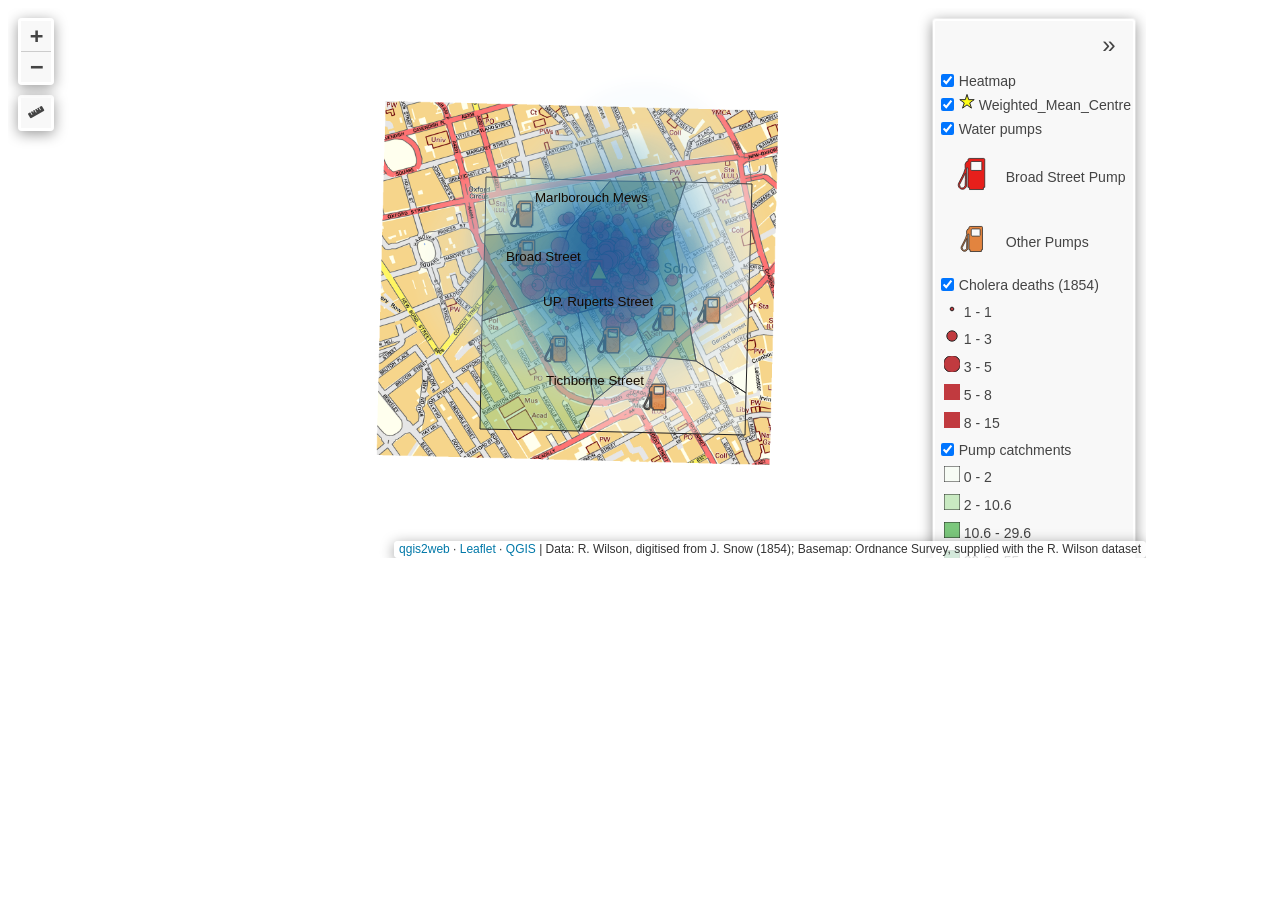
<file: index.html>
<!doctype html>
<html lang="en">
    <head>
        <meta charset="utf-8">
        <meta http-equiv="X-UA-Compatible" content="IE=edge">
        <meta name="viewport" content="initial-scale=1,user-scalable=no,maximum-scale=1,width=device-width">
        <meta name="mobile-web-app-capable" content="yes">
        <meta name="apple-mobile-web-app-capable" content="yes">
        <link rel="stylesheet" href="css/leaflet.css">
        <link rel="stylesheet" href="css/L.Control.Layers.Tree.css">
        <link rel="stylesheet" href="css/qgis2web.css">
        <link rel="stylesheet" href="css/fontawesome-all.min.css">
        <link rel="stylesheet" href="css/leaflet.photon.css">
        <link rel="stylesheet" href="css/leaflet-measure.css">
        <style>
        #map {
            width: 1128px;
            height: 550px;
        }
        </style>
        <title></title>
    </head>
    <body>
        <div id="map">
        </div>
        <script src="js/qgis2web_expressions.js"></script>
        <script src="js/leaflet.js"></script>
        <script src="js/L.Control.Layers.Tree.min.js"></script>
        <script src="js/leaflet-heat.js"></script>
        <script src="js/leaflet-svg-shape-markers.min.js"></script>
        <script src="js/leaflet.rotatedMarker.js"></script>
        <script src="js/leaflet.pattern.js"></script>
        <script src="js/leaflet-hash.js"></script>
        <script src="js/Autolinker.min.js"></script>
        <script src="js/rbush.min.js"></script>
        <script src="js/labelgun.min.js"></script>
        <script src="js/labels.js"></script>
        <script src="js/leaflet.photon.js"></script>
        <script src="js/leaflet-measure.js"></script>
        <script src="data/Pumpcatchments_1.js"></script>
        <script src="data/Heatmap_2.js"></script>
        <script src="data/Choleradeaths1854_3.js"></script>
        <script src="data/Waterpumps_4.js"></script>
        <script src="data/Weighted_Mean_Centre_5.js"></script>
        <script>
        var highlightLayer;
        function highlightFeature(e) {
            highlightLayer = e.target;

            if (e.target.feature.geometry.type === 'LineString' || e.target.feature.geometry.type === 'MultiLineString') {
              highlightLayer.setStyle({
                color: 'rgba(255, 255, 0, 1.00)',
              });
            } else {
              highlightLayer.setStyle({
                fillColor: 'rgba(255, 255, 0, 1.00)',
                fillOpacity: 1
              });
            }
        }
        var map = L.map('map', {
            zoomControl:false, maxZoom:28, minZoom:1
        })
        var hash = new L.Hash(map);
        map.attributionControl.setPrefix('<a href="https://github.com/qgis2web/qgis2web" target="_blank">qgis2web</a> &middot; <a href="https://leafletjs.com" title="A JS library for interactive maps">Leaflet</a> &middot; <a href="https://qgis.org">QGIS</a>');
        var autolinker = new Autolinker({truncate: {length: 30, location: 'smart'}});
        // remove popup's row if "visible-with-data"
        function removeEmptyRowsFromPopupContent(content, feature) {
         var tempDiv = document.createElement('div');
         tempDiv.innerHTML = content;
         var rows = tempDiv.querySelectorAll('tr');
         for (var i = 0; i < rows.length; i++) {
             var td = rows[i].querySelector('td.visible-with-data');
             var key = td ? td.id : '';
             if (td && td.classList.contains('visible-with-data') && feature.properties[key] == null) {
                 rows[i].parentNode.removeChild(rows[i]);
             }
         }
         return tempDiv.innerHTML;
        }
        // modify popup if contains media
        function addClassToPopupIfMedia(content, popup) {
            var tempDiv = document.createElement('div');
            tempDiv.innerHTML = content;
            var imgTd = tempDiv.querySelector('td img');
            if (imgTd) {
                var src = imgTd.getAttribute('src');
                if (/\.(jpg|jpeg|png|gif|bmp|webp|avif)$/i.test(src)) {
                    popup._contentNode.classList.add('media');
                    var img = popup._contentNode.querySelector('td img');
                    if (img) {
                        // If already loaded (cache), update immediately
                        if (img.complete && img.naturalHeight > 0) {
                            popup.update();
                        } else {
                            img.addEventListener('load', function() {
                                popup.update();
                            });
                            img.addEventListener('error', function() {
                                popup.update();
                            });
                        }
                    }
                } else if (/\.(mp3|wav|ogg|aac)$/i.test(src)) {
                    var audio = document.createElement('audio');
                    audio.controls = true;
                    audio.src = src;
                    imgTd.parentNode.replaceChild(audio, imgTd);
                    popup._contentNode.classList.add('media');
                    setTimeout(function() {
                        popup.setContent(tempDiv.innerHTML);
                        popup.update();
                    }, 10);
                } else if (/\.(mp4|webm|ogg|mov)$/i.test(src)) {
                    var video = document.createElement('video');
                    video.controls = true;
                    video.src = src;
                    video.style.width = "400px";
                    video.style.height = "300px";
                    video.style.maxHeight = "60vh";
                    video.style.maxWidth = "60vw";
                    imgTd.parentNode.replaceChild(video, imgTd);
                    popup._contentNode.classList.add('media');
                    // Aggiorna il popup quando il video carica i metadati
                    video.addEventListener('loadedmetadata', function() {
                        popup.update();
                    });
                    setTimeout(function() {
                        popup.setContent(tempDiv.innerHTML);
                        popup.update();
                    }, 10);
                } else {
                    popup._contentNode.classList.remove('media');
                }
            } else {
                popup._contentNode.classList.remove('media');
            }
        }
        var zoomControl = L.control.zoom({
            position: 'topleft'
        }).addTo(map);
        var measureControl = new L.Control.Measure({
            position: 'topleft',
            primaryLengthUnit: 'meters',
            secondaryLengthUnit: 'kilometers',
            primaryAreaUnit: 'sqmeters',
            secondaryAreaUnit: 'hectares'
        });
        measureControl.addTo(map);
        document.getElementsByClassName('leaflet-control-measure-toggle')[0].innerHTML = '';
        document.getElementsByClassName('leaflet-control-measure-toggle')[0].className += ' fas fa-ruler';
        var bounds_group = new L.featureGroup([]);
        function setBounds() {
            if (bounds_group.getLayers().length) {
                map.fitBounds(bounds_group.getBounds());
            }
        }
        map.createPane('pane_OSMap_0');
        map.getPane('pane_OSMap_0').style.zIndex = 400;
        var img_OSMap_0 = 'data/OSMap_0.png';
        var img_bounds_OSMap_0 = [[51.50819519490675,-0.14594289532601637],[51.51792575733842,-0.12871973041693507]];
        var layer_OSMap_0 = new L.imageOverlay(img_OSMap_0,
                                              img_bounds_OSMap_0,
                                              {pane: 'pane_OSMap_0'});
        bounds_group.addLayer(layer_OSMap_0);
        map.addLayer(layer_OSMap_0);
        function pop_Pumpcatchments_1(feature, layer) {
            layer.on({
                mouseout: function(e) {
                    for (var i in e.target._eventParents) {
                        if (typeof e.target._eventParents[i].resetStyle === 'function') {
                            e.target._eventParents[i].resetStyle(e.target);
                        }
                    }
                },
                mouseover: highlightFeature,
            });
            var popupContent = '<table>\
                    <tr>\
                        <td colspan="2">' + (feature.properties['fid'] !== null ? autolinker.link(String(feature.properties['fid']).replace(/'/g, '\'').toLocaleString()) : '') + '</td>\
                    </tr>\
                    <tr>\
                        <th scope="row">Name</th>\
                        <td>' + (feature.properties['Name'] !== null ? autolinker.link(String(feature.properties['Name']).replace(/'/g, '\'').toLocaleString()) : '') + '</td>\
                    </tr>\
                    <tr>\
                        <th scope="row">Deaths in this catchment</th>\
                        <td>' + (feature.properties['DEATHS'] !== null ? autolinker.link(String(feature.properties['DEATHS']).replace(/'/g, '\'').toLocaleString()) : '') + '</td>\
                    </tr>\
                </table>';
            var content = removeEmptyRowsFromPopupContent(popupContent, feature);
			layer.on('popupopen', function(e) {
				addClassToPopupIfMedia(content, e.popup);
			});
			layer.bindPopup(content, { maxHeight: 400 });
        }

        function style_Pumpcatchments_1_0(feature) {
            if (feature.properties['DEATHS'] >= 0.000000 && feature.properties['DEATHS'] <= 2.000000 ) {
                return {
                pane: 'pane_Pumpcatchments_1',
                opacity: 1,
                color: 'rgba(35,35,35,1.0)',
                dashArray: '',
                lineCap: 'butt',
                lineJoin: 'miter',
                weight: 1.0, 
                fill: true,
                fillOpacity: 0.4,
                fillColor: 'rgba(247,252,245,1.0)',
                interactive: true,
            }
            }
            if (feature.properties['DEATHS'] >= 2.000000 && feature.properties['DEATHS'] <= 10.600000 ) {
                return {
                pane: 'pane_Pumpcatchments_1',
                opacity: 1,
                color: 'rgba(35,35,35,1.0)',
                dashArray: '',
                lineCap: 'butt',
                lineJoin: 'miter',
                weight: 1.0, 
                fill: true,
                fillOpacity: 0.4,
                fillColor: 'rgba(201,234,194,1.0)',
                interactive: true,
            }
            }
            if (feature.properties['DEATHS'] >= 10.600000 && feature.properties['DEATHS'] <= 29.600000 ) {
                return {
                pane: 'pane_Pumpcatchments_1',
                opacity: 1,
                color: 'rgba(35,35,35,1.0)',
                dashArray: '',
                lineCap: 'butt',
                lineJoin: 'miter',
                weight: 1.0, 
                fill: true,
                fillOpacity: 0.4,
                fillColor: 'rgba(123,199,124,1.0)',
                interactive: true,
            }
            }
            if (feature.properties['DEATHS'] >= 29.600000 && feature.properties['DEATHS'] <= 55.000000 ) {
                return {
                pane: 'pane_Pumpcatchments_1',
                opacity: 1,
                color: 'rgba(35,35,35,1.0)',
                dashArray: '',
                lineCap: 'butt',
                lineJoin: 'miter',
                weight: 1.0, 
                fill: true,
                fillOpacity: 0.4,
                fillColor: 'rgba(42,146,75,1.0)',
                interactive: true,
            }
            }
            if (feature.properties['DEATHS'] >= 55.000000 && feature.properties['DEATHS'] <= 339.000000 ) {
                return {
                pane: 'pane_Pumpcatchments_1',
                opacity: 1,
                color: 'rgba(35,35,35,1.0)',
                dashArray: '',
                lineCap: 'butt',
                lineJoin: 'miter',
                weight: 1.0, 
                fill: true,
                fillOpacity: 0.4,
                fillColor: 'rgba(0,68,27,1.0)',
                interactive: true,
            }
            }
        }
        map.createPane('pane_Pumpcatchments_1');
        map.getPane('pane_Pumpcatchments_1').style.zIndex = 401;
        map.getPane('pane_Pumpcatchments_1').style['mix-blend-mode'] = 'normal';
        var layer_Pumpcatchments_1 = new L.geoJson(json_Pumpcatchments_1, {
            attribution: '',
            interactive: true,
            dataVar: 'json_Pumpcatchments_1',
            layerName: 'layer_Pumpcatchments_1',
            pane: 'pane_Pumpcatchments_1',
            onEachFeature: pop_Pumpcatchments_1,
            style: style_Pumpcatchments_1_0,
        });
        bounds_group.addLayer(layer_Pumpcatchments_1);
        map.addLayer(layer_Pumpcatchments_1);
        function pop_Heatmap_2(feature, layer) {
            layer.on({
                mouseout: function(e) {
                    for (var i in e.target._eventParents) {
                        if (typeof e.target._eventParents[i].resetStyle === 'function') {
                            e.target._eventParents[i].resetStyle(e.target);
                        }
                    }
                },
                mouseover: highlightFeature,
            });
            var popupContent = '<table>\
                    <tr>\
                        <td colspan="2">' + (feature.properties['fid'] !== null ? autolinker.link(String(feature.properties['fid']).replace(/'/g, '\'').toLocaleString()) : '') + '</td>\
                    </tr>\
                    <tr>\
                        <td colspan="2">' + (feature.properties['Count'] !== null ? autolinker.link(String(feature.properties['Count']).replace(/'/g, '\'').toLocaleString()) : '') + '</td>\
                    </tr>\
                </table>';
            var content = removeEmptyRowsFromPopupContent(popupContent, feature);
			layer.on('popupopen', function(e) {
				addClassToPopupIfMedia(content, e.popup);
			});
			layer.bindPopup(content, { maxHeight: 400 });
        }

        map.createPane('pane_Heatmap_2');
        map.getPane('pane_Heatmap_2').style.zIndex = 402;
        map.getPane('pane_Heatmap_2').style['mix-blend-mode'] = 'normal';
        var Heatmap_2_hm = geoJson2heat(json_Heatmap_2,
                                      'Count');
        var layer_Heatmap_2 = new L.heatLayer(Heatmap_2_hm, {
            attribution: '',
            interactive: true,
            radius: 100,
            max: 15,
            minOpacity: 0.15,
            gradient: {0: '#f7fbff', 0.13: '#deebf7', 0.26: '#c6dbef', 0.39: '#9ecae1', 0.52: '#6baed6', 0.65: '#4292c6', 0.78: '#2171b5', 0.9: '#08519c', 1: '#08306b'}});
        // bounds_group.addLayer(layer_Heatmap_2);
        map.addLayer(layer_Heatmap_2);
        function pop_Choleradeaths1854_3(feature, layer) {
            layer.on({
                mouseout: function(e) {
                    for (var i in e.target._eventParents) {
                        if (typeof e.target._eventParents[i].resetStyle === 'function') {
                            e.target._eventParents[i].resetStyle(e.target);
                        }
                    }
                },
                mouseover: highlightFeature,
            });
            var popupContent = '<table>\
                    <tr>\
                        <td colspan="2">' + (feature.properties['fid'] !== null ? autolinker.link(String(feature.properties['fid']).replace(/'/g, '\'').toLocaleString()) : '') + '</td>\
                    </tr>\
                    <tr>\
                        <th scope="row">Deaths at this address.</th>\
                        <td>' + (feature.properties['Count'] !== null ? autolinker.link(String(feature.properties['Count']).replace(/'/g, '\'').toLocaleString()) : '') + '</td>\
                    </tr>\
                </table>';
            var content = removeEmptyRowsFromPopupContent(popupContent, feature);
			layer.on('popupopen', function(e) {
				addClassToPopupIfMedia(content, e.popup);
			});
			layer.bindPopup(content, { maxHeight: 400 });
        }

        function style_Choleradeaths1854_3_0(feature) {
            if (feature.properties['Count'] >= 1.000000 && feature.properties['Count'] <= 1.000000 ) {
                return {
                pane: 'pane_Choleradeaths1854_3',
                radius: 2.0,
                opacity: 1,
                color: 'rgba(35,35,35,0.7)',
                dashArray: '',
                lineCap: 'butt',
                lineJoin: 'miter',
                weight: 1,
                fill: true,
                fillOpacity: 1,
                fillColor: 'rgba(193,58,63,0.7)',
                interactive: true,
            }
            }
            if (feature.properties['Count'] >= 1.000000 && feature.properties['Count'] <= 3.000000 ) {
                return {
                pane: 'pane_Choleradeaths1854_3',
                radius: 5.5,
                opacity: 1,
                color: 'rgba(35,35,35,0.7)',
                dashArray: '',
                lineCap: 'butt',
                lineJoin: 'miter',
                weight: 1,
                fill: true,
                fillOpacity: 1,
                fillColor: 'rgba(193,58,63,0.7)',
                interactive: true,
            }
            }
            if (feature.properties['Count'] >= 3.000000 && feature.properties['Count'] <= 5.000000 ) {
                return {
                pane: 'pane_Choleradeaths1854_3',
                radius: 9.0,
                opacity: 1,
                color: 'rgba(35,35,35,0.7)',
                dashArray: '',
                lineCap: 'butt',
                lineJoin: 'miter',
                weight: 1,
                fill: true,
                fillOpacity: 1,
                fillColor: 'rgba(193,58,63,0.7)',
                interactive: true,
            }
            }
            if (feature.properties['Count'] >= 5.000000 && feature.properties['Count'] <= 8.000000 ) {
                return {
                pane: 'pane_Choleradeaths1854_3',
                radius: 12.5,
                opacity: 1,
                color: 'rgba(35,35,35,0.7)',
                dashArray: '',
                lineCap: 'butt',
                lineJoin: 'miter',
                weight: 1,
                fill: true,
                fillOpacity: 1,
                fillColor: 'rgba(193,58,63,0.7)',
                interactive: true,
            }
            }
            if (feature.properties['Count'] >= 8.000000 && feature.properties['Count'] <= 15.000000 ) {
                return {
                pane: 'pane_Choleradeaths1854_3',
                radius: 16.0,
                opacity: 1,
                color: 'rgba(35,35,35,0.7)',
                dashArray: '',
                lineCap: 'butt',
                lineJoin: 'miter',
                weight: 1,
                fill: true,
                fillOpacity: 1,
                fillColor: 'rgba(193,58,63,0.7)',
                interactive: true,
            }
            }
        }
        map.createPane('pane_Choleradeaths1854_3');
        map.getPane('pane_Choleradeaths1854_3').style.zIndex = 403;
        map.getPane('pane_Choleradeaths1854_3').style['mix-blend-mode'] = 'normal';
        var layer_Choleradeaths1854_3 = new L.geoJson(json_Choleradeaths1854_3, {
            attribution: '',
            interactive: true,
            dataVar: 'json_Choleradeaths1854_3',
            layerName: 'layer_Choleradeaths1854_3',
            pane: 'pane_Choleradeaths1854_3',
            onEachFeature: pop_Choleradeaths1854_3,
            pointToLayer: function (feature, latlng) {
                var context = {
                    feature: feature,
                    variables: {}
                };
                return L.circleMarker(latlng, style_Choleradeaths1854_3_0(feature));
            },
        });
        bounds_group.addLayer(layer_Choleradeaths1854_3);
        map.addLayer(layer_Choleradeaths1854_3);
        function pop_Waterpumps_4(feature, layer) {
            layer.on({
                mouseout: function(e) {
                    for (var i in e.target._eventParents) {
                        if (typeof e.target._eventParents[i].resetStyle === 'function') {
                            e.target._eventParents[i].resetStyle(e.target);
                        }
                    }
                },
                mouseover: highlightFeature,
            });
            var popupContent = '<table>\
                    <tr>\
                        <th scope="row">Pump name</th>\
                        <td>' + (feature.properties['Name'] !== null ? autolinker.link(String(feature.properties['Name']).replace(/'/g, '\'').toLocaleString()) : '') + '</td>\
                    </tr>\
                    <tr>\
                        <td colspan="2">' + (feature.properties['fid'] !== null ? autolinker.link(String(feature.properties['fid']).replace(/'/g, '\'').toLocaleString()) : '') + '</td>\
                    </tr>\
                </table>';
            var content = removeEmptyRowsFromPopupContent(popupContent, feature);
			layer.on('popupopen', function(e) {
				addClassToPopupIfMedia(content, e.popup);
			});
			layer.bindPopup(content, { maxHeight: 400 });
        }
        function style_Waterpumps_4_0(feature) {
            var context = {
                feature: feature,
                variables: {}
            };
            // Start of if blocks and style check logic
            if (exp_Waterpumps_4rule0_eval_expression(context)) {
                  return {
                pane: 'pane_Waterpumps_4',
        rotationAngle: 0.0,
        rotationOrigin: 'center center',
        icon: L.icon({
           iconUrl: 'legend/Waterpumps_4_BroadStreetPump0.png',
            iconSize: [50.92, 50.92]
        }),
                interactive: true,
            };
                }
                else if (exp_Waterpumps_4rule1_eval_expression(context)) {
                  return {
                pane: 'pane_Waterpumps_4',
        rotationAngle: 0.0,
        rotationOrigin: 'center center',
        icon: L.icon({
            iconUrl: 'markers/Waterpumps_4.svg',
            iconSize: [41.04, 41.04]
        }),
                interactive: true,
            };
                }
            else {
                return {fill: false, stroke: false};
            }
        }
        map.createPane('pane_Waterpumps_4');
        map.getPane('pane_Waterpumps_4').style.zIndex = 404;
        map.getPane('pane_Waterpumps_4').style['mix-blend-mode'] = 'normal';
        var layer_Waterpumps_4 = new L.geoJson(json_Waterpumps_4, {
            attribution: '',
            interactive: true,
            dataVar: 'json_Waterpumps_4',
            layerName: 'layer_Waterpumps_4',
            pane: 'pane_Waterpumps_4',
            onEachFeature: pop_Waterpumps_4,
            pointToLayer: function (feature, latlng) {
                var context = {
                    feature: feature,
                    variables: {}
                };
                return L.marker(latlng, style_Waterpumps_4_0(feature));
            },
        });
        bounds_group.addLayer(layer_Waterpumps_4);
        map.addLayer(layer_Waterpumps_4);
        function pop_Weighted_Mean_Centre_5(feature, layer) {
            layer.on({
                mouseout: function(e) {
                    for (var i in e.target._eventParents) {
                        if (typeof e.target._eventParents[i].resetStyle === 'function') {
                            e.target._eventParents[i].resetStyle(e.target);
                        }
                    }
                },
                mouseover: highlightFeature,
            });
            var popupContent = '<table>\
                    <tr>\
                        <td colspan="2">' + (feature.properties['fid'] !== null ? autolinker.link(String(feature.properties['fid']).replace(/'/g, '\'').toLocaleString()) : '') + '</td>\
                    </tr>\
                    <tr>\
                        <td colspan="2">' + (feature.properties['MEAN_X'] !== null ? autolinker.link(String(feature.properties['MEAN_X']).replace(/'/g, '\'').toLocaleString()) : '') + '</td>\
                    </tr>\
                    <tr>\
                        <td colspan="2">' + (feature.properties['MEAN_Y'] !== null ? autolinker.link(String(feature.properties['MEAN_Y']).replace(/'/g, '\'').toLocaleString()) : '') + '</td>\
                    </tr>\
                </table>';
            var content = removeEmptyRowsFromPopupContent(popupContent, feature);
			layer.on('popupopen', function(e) {
				addClassToPopupIfMedia(content, e.popup);
			});
			layer.bindPopup(content, { maxHeight: 400 });
        }

        function style_Weighted_Mean_Centre_5_0() {
            return {
                pane: 'pane_Weighted_Mean_Centre_5',
                radius: 8.0,
                opacity: 1,
                color: 'rgba(35,35,35,1.0)',
                dashArray: '',
                lineCap: 'butt',
                lineJoin: 'miter',
                weight: 1,
                fill: true,
                fillOpacity: 1,
                fillColor: 'rgba(255,255,23,1.0)',
                interactive: true,
            }
        }
        map.createPane('pane_Weighted_Mean_Centre_5');
        map.getPane('pane_Weighted_Mean_Centre_5').style.zIndex = 405;
        map.getPane('pane_Weighted_Mean_Centre_5').style['mix-blend-mode'] = 'normal';
        var layer_Weighted_Mean_Centre_5 = new L.geoJson(json_Weighted_Mean_Centre_5, {
            attribution: '',
            interactive: true,
            dataVar: 'json_Weighted_Mean_Centre_5',
            layerName: 'layer_Weighted_Mean_Centre_5',
            pane: 'pane_Weighted_Mean_Centre_5',
            onEachFeature: pop_Weighted_Mean_Centre_5,
            pointToLayer: function (feature, latlng) {
                var context = {
                    feature: feature,
                    variables: {}
                };
                return L.shapeMarker(latlng, style_Weighted_Mean_Centre_5_0(feature));
            },
        });
        bounds_group.addLayer(layer_Weighted_Mean_Centre_5);
        map.addLayer(layer_Weighted_Mean_Centre_5);
        var overlaysTree = [
{label: 'Heatmap', layer: layer_Heatmap_2},
            {label: '<img src="legend/Weighted_Mean_Centre_5.png" /> Weighted_Mean_Centre', layer: layer_Weighted_Mean_Centre_5},
            {label: 'Water pumps<br /><table><tr><td style="text-align: center;"><img src="legend/Waterpumps_4_BroadStreetPump0.png" /></td><td>Broad Street Pump</td></tr><tr><td style="text-align: center;"><img src="legend/Waterpumps_4_OtherPumps1.png" /></td><td>Other Pumps</td></tr></table>', layer: layer_Waterpumps_4},
            {label: 'Cholera deaths (1854)<br /><table><tr><td style="text-align: center;"><img src="legend/Choleradeaths1854_3_110.png" /></td><td>1 - 1</td></tr><tr><td style="text-align: center;"><img src="legend/Choleradeaths1854_3_131.png" /></td><td>1 - 3</td></tr><tr><td style="text-align: center;"><img src="legend/Choleradeaths1854_3_352.png" /></td><td>3 - 5</td></tr><tr><td style="text-align: center;"><img src="legend/Choleradeaths1854_3_583.png" /></td><td>5 - 8</td></tr><tr><td style="text-align: center;"><img src="legend/Choleradeaths1854_3_8154.png" /></td><td>8 - 15</td></tr></table>', layer: layer_Choleradeaths1854_3},
            {label: 'Pump catchments<br /><table><tr><td style="text-align: center;"><img src="legend/Pumpcatchments_1_020.png" /></td><td>0 - 2</td></tr><tr><td style="text-align: center;"><img src="legend/Pumpcatchments_1_21061.png" /></td><td>2 - 10.6</td></tr><tr><td style="text-align: center;"><img src="legend/Pumpcatchments_1_1062962.png" /></td><td>10.6 - 29.6</td></tr><tr><td style="text-align: center;"><img src="legend/Pumpcatchments_1_296553.png" /></td><td>29.6 - 55</td></tr><tr><td style="text-align: center;"><img src="legend/Pumpcatchments_1_553394.png" /></td><td>55 - 339</td></tr></table>', layer: layer_Pumpcatchments_1},
            {label: "OSMap", layer: layer_OSMap_0},]
        var lay = L.control.layers.tree(null, overlaysTree,{
            //namedToggle: true,
            //selectorBack: false,
            //closedSymbol: '&#8862; &#x1f5c0;',
            //openedSymbol: '&#8863; &#x1f5c1;',
            //collapseAll: 'Collapse all',
            //expandAll: 'Expand all',
            collapsed: false, 
        });
        lay.addTo(map);
		document.addEventListener("DOMContentLoaded", function() {
            // set new Layers List height which considers toggle icon
            function newLayersListHeight() {
                var layerScrollbarElement = document.querySelector('.leaflet-control-layers-scrollbar');
                if (layerScrollbarElement) {
                    var layersListElement = document.querySelector('.leaflet-control-layers-list');
                    var originalHeight = layersListElement.style.height 
                        || window.getComputedStyle(layersListElement).height;
                    var newHeight = parseFloat(originalHeight) - 50;
                    layersListElement.style.height = newHeight + 'px';
                }
            }
            var isLayersListExpanded = true;
            var controlLayersElement = document.querySelector('.leaflet-control-layers');
            var toggleLayerControl = document.querySelector('.leaflet-control-layers-toggle');
            // toggle Collapsed/Expanded and apply new Layers List height
            toggleLayerControl.addEventListener('click', function() {
                if (isLayersListExpanded) {
                    controlLayersElement.classList.remove('leaflet-control-layers-expanded');
                } else {
                    controlLayersElement.classList.add('leaflet-control-layers-expanded');
                }
                isLayersListExpanded = !isLayersListExpanded;
                newLayersListHeight()
            });	
			// apply new Layers List height if toggle layerstree
			if (controlLayersElement) {
				controlLayersElement.addEventListener('click', function(event) {
					var toggleLayerHeaderPointer = event.target.closest('.leaflet-layerstree-header-pointer span');
					if (toggleLayerHeaderPointer) {
						newLayersListHeight();
					}
				});
			}
            // Collapsed/Expanded at Start to apply new height
            setTimeout(function() {
                toggleLayerControl.click();
            }, 10);
            setTimeout(function() {
                toggleLayerControl.click();
            }, 10);
            // Collapsed touch/small screen
            var isSmallScreen = window.innerWidth < 650;
            if (isSmallScreen) {
                setTimeout(function() {
                    controlLayersElement.classList.remove('leaflet-control-layers-expanded');
                    isLayersListExpanded = !isLayersListExpanded;
                }, 500);
            }  
        });       
        setBounds();
map.attributionControl.addAttribution(
    'Data: R. Wilson, digitised from J. Snow (1854); Basemap: Ordnance Survey, supplied with the R. Wilson dataset'
);
        var i = 0;
        layer_Waterpumps_4.eachLayer(function(layer) {
            var context = {
                feature: layer.feature,
                variables: {}
            };
            layer.bindTooltip((layer.feature.properties['Name'] !== null?String('<div style="color: #140a00; font-size: 10pt; font-family: \'Palatino Linotype\', sans-serif;">' + layer.feature.properties['Name']).replace(/\\n/g, '<br>') + '</div>':''), {permanent: true, offset: [-0, -16], className: 'css_Waterpumps_4'});
            labels.push(layer);
            totalMarkers += 1;
              layer.added = true;
              addLabel(layer, i);
              i++;
        });
        function geoJson2heat(geojson, weight) {
          return geojson.features.map(function(feature) {
            return [
              feature.geometry.coordinates[1],
              feature.geometry.coordinates[0],
              feature.properties[weight]
            ];
          });
        }
        L.ImageOverlay.include({
            getBounds: function () {
                return this._bounds;
            }
        });
        resetLabels([layer_Waterpumps_4]);
        map.on("zoomend", function(){
            resetLabels([layer_Waterpumps_4]);
        });
        map.on("layeradd", function(){
            resetLabels([layer_Waterpumps_4]);
        });
        map.on("layerremove", function(){
            resetLabels([layer_Waterpumps_4]);
        });
        </script>
    </body>
</html>
</file>
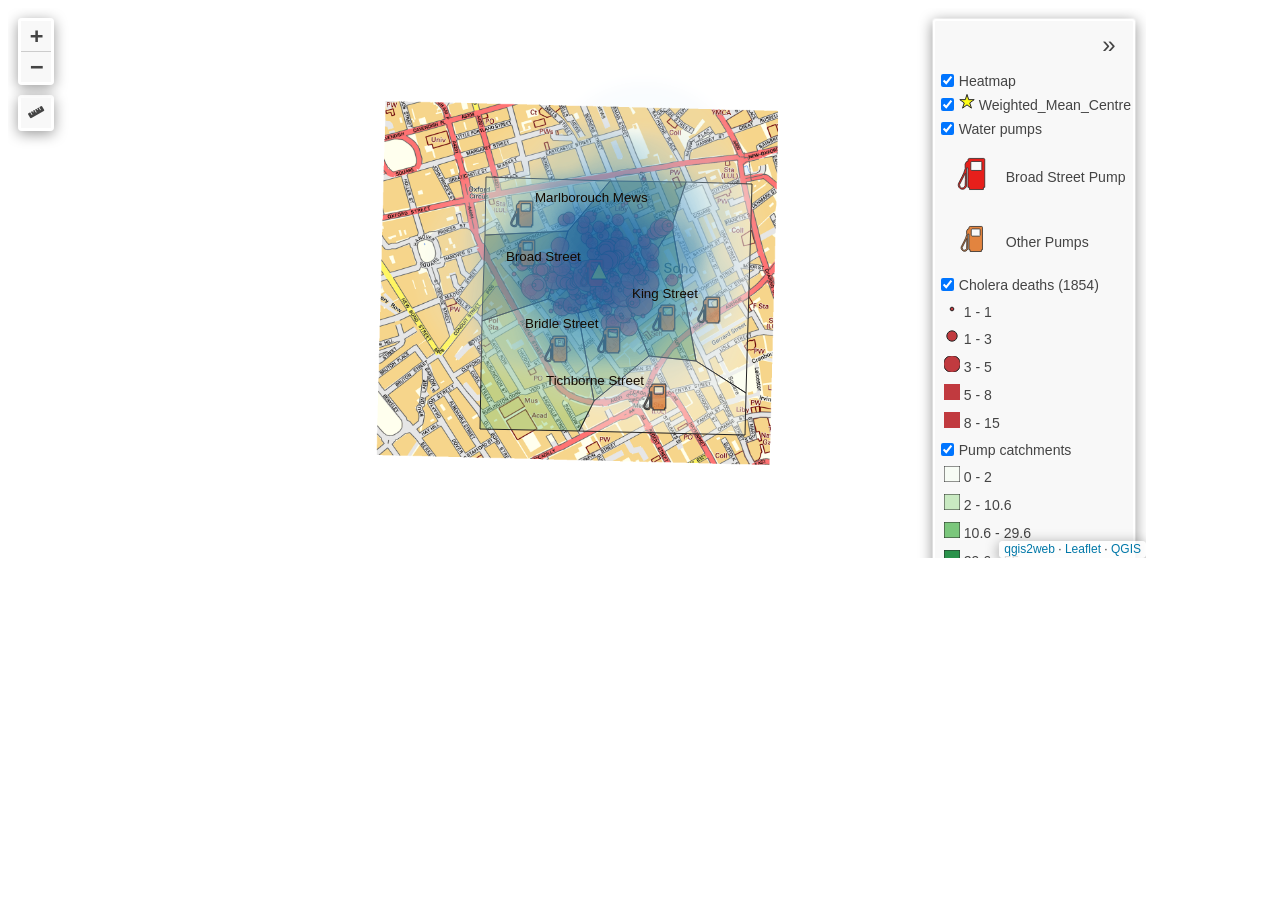
<file: qgis2web_2026_10_29-23_55_35_044933/index.html>
<!doctype html>
<html lang="en">
    <head>
        <meta charset="utf-8">
        <meta http-equiv="X-UA-Compatible" content="IE=edge">
        <meta name="viewport" content="initial-scale=1,user-scalable=no,maximum-scale=1,width=device-width">
        <meta name="mobile-web-app-capable" content="yes">
        <meta name="apple-mobile-web-app-capable" content="yes">
        <link rel="stylesheet" href="css/leaflet.css">
        <link rel="stylesheet" href="css/L.Control.Layers.Tree.css">
        <link rel="stylesheet" href="css/qgis2web.css">
        <link rel="stylesheet" href="css/fontawesome-all.min.css">
        <link rel="stylesheet" href="css/leaflet.photon.css">
        <link rel="stylesheet" href="css/leaflet-measure.css">
        <style>
        #map {
            width: 1128px;
            height: 550px;
        }
        </style>
        <title></title>
    </head>
    <body>
        <div id="map">
        </div>
        <script src="js/qgis2web_expressions.js"></script>
        <script src="js/leaflet.js"></script>
        <script src="js/L.Control.Layers.Tree.min.js"></script>
        <script src="js/leaflet-heat.js"></script>
        <script src="js/leaflet-svg-shape-markers.min.js"></script>
        <script src="js/leaflet.rotatedMarker.js"></script>
        <script src="js/leaflet.pattern.js"></script>
        <script src="js/leaflet-hash.js"></script>
        <script src="js/Autolinker.min.js"></script>
        <script src="js/rbush.min.js"></script>
        <script src="js/labelgun.min.js"></script>
        <script src="js/labels.js"></script>
        <script src="js/leaflet.photon.js"></script>
        <script src="js/leaflet-measure.js"></script>
        <script src="data/Pumpcatchments_1.js"></script>
        <script src="data/Heatmap_2.js"></script>
        <script src="data/Choleradeaths1854_3.js"></script>
        <script src="data/Waterpumps_4.js"></script>
        <script src="data/Weighted_Mean_Centre_5.js"></script>
        <script>
        var highlightLayer;
        function highlightFeature(e) {
            highlightLayer = e.target;

            if (e.target.feature.geometry.type === 'LineString' || e.target.feature.geometry.type === 'MultiLineString') {
              highlightLayer.setStyle({
                color: 'rgba(255, 255, 0, 1.00)',
              });
            } else {
              highlightLayer.setStyle({
                fillColor: 'rgba(255, 255, 0, 1.00)',
                fillOpacity: 1
              });
            }
        }
        var map = L.map('map', {
            zoomControl:false, maxZoom:28, minZoom:1
        })
        var hash = new L.Hash(map);
        map.attributionControl.setPrefix('<a href="https://github.com/qgis2web/qgis2web" target="_blank">qgis2web</a> &middot; <a href="https://leafletjs.com" title="A JS library for interactive maps">Leaflet</a> &middot; <a href="https://qgis.org">QGIS</a>');
        var autolinker = new Autolinker({truncate: {length: 30, location: 'smart'}});
        // remove popup's row if "visible-with-data"
        function removeEmptyRowsFromPopupContent(content, feature) {
         var tempDiv = document.createElement('div');
         tempDiv.innerHTML = content;
         var rows = tempDiv.querySelectorAll('tr');
         for (var i = 0; i < rows.length; i++) {
             var td = rows[i].querySelector('td.visible-with-data');
             var key = td ? td.id : '';
             if (td && td.classList.contains('visible-with-data') && feature.properties[key] == null) {
                 rows[i].parentNode.removeChild(rows[i]);
             }
         }
         return tempDiv.innerHTML;
        }
        // modify popup if contains media
        function addClassToPopupIfMedia(content, popup) {
            var tempDiv = document.createElement('div');
            tempDiv.innerHTML = content;
            var imgTd = tempDiv.querySelector('td img');
            if (imgTd) {
                var src = imgTd.getAttribute('src');
                if (/\.(jpg|jpeg|png|gif|bmp|webp|avif)$/i.test(src)) {
                    popup._contentNode.classList.add('media');
                    var img = popup._contentNode.querySelector('td img');
                    if (img) {
                        // If already loaded (cache), update immediately
                        if (img.complete && img.naturalHeight > 0) {
                            popup.update();
                        } else {
                            img.addEventListener('load', function() {
                                popup.update();
                            });
                            img.addEventListener('error', function() {
                                popup.update();
                            });
                        }
                    }
                } else if (/\.(mp3|wav|ogg|aac)$/i.test(src)) {
                    var audio = document.createElement('audio');
                    audio.controls = true;
                    audio.src = src;
                    imgTd.parentNode.replaceChild(audio, imgTd);
                    popup._contentNode.classList.add('media');
                    setTimeout(function() {
                        popup.setContent(tempDiv.innerHTML);
                        popup.update();
                    }, 10);
                } else if (/\.(mp4|webm|ogg|mov)$/i.test(src)) {
                    var video = document.createElement('video');
                    video.controls = true;
                    video.src = src;
                    video.style.width = "400px";
                    video.style.height = "300px";
                    video.style.maxHeight = "60vh";
                    video.style.maxWidth = "60vw";
                    imgTd.parentNode.replaceChild(video, imgTd);
                    popup._contentNode.classList.add('media');
                    // Aggiorna il popup quando il video carica i metadati
                    video.addEventListener('loadedmetadata', function() {
                        popup.update();
                    });
                    setTimeout(function() {
                        popup.setContent(tempDiv.innerHTML);
                        popup.update();
                    }, 10);
                } else {
                    popup._contentNode.classList.remove('media');
                }
            } else {
                popup._contentNode.classList.remove('media');
            }
        }
        var zoomControl = L.control.zoom({
            position: 'topleft'
        }).addTo(map);
        var measureControl = new L.Control.Measure({
            position: 'topleft',
            primaryLengthUnit: 'meters',
            secondaryLengthUnit: 'kilometers',
            primaryAreaUnit: 'sqmeters',
            secondaryAreaUnit: 'hectares'
        });
        measureControl.addTo(map);
        document.getElementsByClassName('leaflet-control-measure-toggle')[0].innerHTML = '';
        document.getElementsByClassName('leaflet-control-measure-toggle')[0].className += ' fas fa-ruler';
        var bounds_group = new L.featureGroup([]);
        function setBounds() {
            if (bounds_group.getLayers().length) {
                map.fitBounds(bounds_group.getBounds());
            }
        }
        map.createPane('pane_OSMap_0');
        map.getPane('pane_OSMap_0').style.zIndex = 400;
        var img_OSMap_0 = 'data/OSMap_0.png';
        var img_bounds_OSMap_0 = [[51.50819519490675,-0.14594289532601637],[51.51792575733842,-0.12871973041693507]];
        var layer_OSMap_0 = new L.imageOverlay(img_OSMap_0,
                                              img_bounds_OSMap_0,
                                              {pane: 'pane_OSMap_0'});
        bounds_group.addLayer(layer_OSMap_0);
        map.addLayer(layer_OSMap_0);
        function pop_Pumpcatchments_1(feature, layer) {
            layer.on({
                mouseout: function(e) {
                    for (var i in e.target._eventParents) {
                        if (typeof e.target._eventParents[i].resetStyle === 'function') {
                            e.target._eventParents[i].resetStyle(e.target);
                        }
                    }
                },
                mouseover: highlightFeature,
            });
            var popupContent = '<table>\
                    <tr>\
                        <td colspan="2">' + (feature.properties['fid'] !== null ? autolinker.link(String(feature.properties['fid']).replace(/'/g, '\'').toLocaleString()) : '') + '</td>\
                    </tr>\
                    <tr>\
                        <th scope="row">Name</th>\
                        <td>' + (feature.properties['Name'] !== null ? autolinker.link(String(feature.properties['Name']).replace(/'/g, '\'').toLocaleString()) : '') + '</td>\
                    </tr>\
                    <tr>\
                        <th scope="row">Deaths in this catchment</th>\
                        <td>' + (feature.properties['DEATHS'] !== null ? autolinker.link(String(feature.properties['DEATHS']).replace(/'/g, '\'').toLocaleString()) : '') + '</td>\
                    </tr>\
                </table>';
            var content = removeEmptyRowsFromPopupContent(popupContent, feature);
			layer.on('popupopen', function(e) {
				addClassToPopupIfMedia(content, e.popup);
			});
			layer.bindPopup(content, { maxHeight: 400 });
        }

        function style_Pumpcatchments_1_0(feature) {
            if (feature.properties['DEATHS'] >= 0.000000 && feature.properties['DEATHS'] <= 2.000000 ) {
                return {
                pane: 'pane_Pumpcatchments_1',
                opacity: 1,
                color: 'rgba(35,35,35,1.0)',
                dashArray: '',
                lineCap: 'butt',
                lineJoin: 'miter',
                weight: 1.0, 
                fill: true,
                fillOpacity: 0.4,
                fillColor: 'rgba(247,252,245,1.0)',
                interactive: true,
            }
            }
            if (feature.properties['DEATHS'] >= 2.000000 && feature.properties['DEATHS'] <= 10.600000 ) {
                return {
                pane: 'pane_Pumpcatchments_1',
                opacity: 1,
                color: 'rgba(35,35,35,1.0)',
                dashArray: '',
                lineCap: 'butt',
                lineJoin: 'miter',
                weight: 1.0, 
                fill: true,
                fillOpacity: 0.4,
                fillColor: 'rgba(201,234,194,1.0)',
                interactive: true,
            }
            }
            if (feature.properties['DEATHS'] >= 10.600000 && feature.properties['DEATHS'] <= 29.600000 ) {
                return {
                pane: 'pane_Pumpcatchments_1',
                opacity: 1,
                color: 'rgba(35,35,35,1.0)',
                dashArray: '',
                lineCap: 'butt',
                lineJoin: 'miter',
                weight: 1.0, 
                fill: true,
                fillOpacity: 0.4,
                fillColor: 'rgba(123,199,124,1.0)',
                interactive: true,
            }
            }
            if (feature.properties['DEATHS'] >= 29.600000 && feature.properties['DEATHS'] <= 55.000000 ) {
                return {
                pane: 'pane_Pumpcatchments_1',
                opacity: 1,
                color: 'rgba(35,35,35,1.0)',
                dashArray: '',
                lineCap: 'butt',
                lineJoin: 'miter',
                weight: 1.0, 
                fill: true,
                fillOpacity: 0.4,
                fillColor: 'rgba(42,146,75,1.0)',
                interactive: true,
            }
            }
            if (feature.properties['DEATHS'] >= 55.000000 && feature.properties['DEATHS'] <= 339.000000 ) {
                return {
                pane: 'pane_Pumpcatchments_1',
                opacity: 1,
                color: 'rgba(35,35,35,1.0)',
                dashArray: '',
                lineCap: 'butt',
                lineJoin: 'miter',
                weight: 1.0, 
                fill: true,
                fillOpacity: 0.4,
                fillColor: 'rgba(0,68,27,1.0)',
                interactive: true,
            }
            }
        }
        map.createPane('pane_Pumpcatchments_1');
        map.getPane('pane_Pumpcatchments_1').style.zIndex = 401;
        map.getPane('pane_Pumpcatchments_1').style['mix-blend-mode'] = 'normal';
        var layer_Pumpcatchments_1 = new L.geoJson(json_Pumpcatchments_1, {
            attribution: '',
            interactive: true,
            dataVar: 'json_Pumpcatchments_1',
            layerName: 'layer_Pumpcatchments_1',
            pane: 'pane_Pumpcatchments_1',
            onEachFeature: pop_Pumpcatchments_1,
            style: style_Pumpcatchments_1_0,
        });
        bounds_group.addLayer(layer_Pumpcatchments_1);
        map.addLayer(layer_Pumpcatchments_1);
        function pop_Heatmap_2(feature, layer) {
            layer.on({
                mouseout: function(e) {
                    for (var i in e.target._eventParents) {
                        if (typeof e.target._eventParents[i].resetStyle === 'function') {
                            e.target._eventParents[i].resetStyle(e.target);
                        }
                    }
                },
                mouseover: highlightFeature,
            });
            var popupContent = '<table>\
                    <tr>\
                        <td colspan="2">' + (feature.properties['fid'] !== null ? autolinker.link(String(feature.properties['fid']).replace(/'/g, '\'').toLocaleString()) : '') + '</td>\
                    </tr>\
                    <tr>\
                        <td colspan="2">' + (feature.properties['Count'] !== null ? autolinker.link(String(feature.properties['Count']).replace(/'/g, '\'').toLocaleString()) : '') + '</td>\
                    </tr>\
                </table>';
            var content = removeEmptyRowsFromPopupContent(popupContent, feature);
			layer.on('popupopen', function(e) {
				addClassToPopupIfMedia(content, e.popup);
			});
			layer.bindPopup(content, { maxHeight: 400 });
        }

        map.createPane('pane_Heatmap_2');
        map.getPane('pane_Heatmap_2').style.zIndex = 402;
        map.getPane('pane_Heatmap_2').style['mix-blend-mode'] = 'normal';
        var Heatmap_2_hm = geoJson2heat(json_Heatmap_2,
                                      'Count');
        var layer_Heatmap_2 = new L.heatLayer(Heatmap_2_hm, {
            attribution: '',
            interactive: true,
            radius: 100,
            max: 15,
            minOpacity: 0.15,
            gradient: {0: '#f7fbff', 0.13: '#deebf7', 0.26: '#c6dbef', 0.39: '#9ecae1', 0.52: '#6baed6', 0.65: '#4292c6', 0.78: '#2171b5', 0.9: '#08519c', 1: '#08306b'}});
        // bounds_group.addLayer(layer_Heatmap_2);
        map.addLayer(layer_Heatmap_2);
        function pop_Choleradeaths1854_3(feature, layer) {
            layer.on({
                mouseout: function(e) {
                    for (var i in e.target._eventParents) {
                        if (typeof e.target._eventParents[i].resetStyle === 'function') {
                            e.target._eventParents[i].resetStyle(e.target);
                        }
                    }
                },
                mouseover: highlightFeature,
            });
            var popupContent = '<table>\
                    <tr>\
                        <td colspan="2">' + (feature.properties['fid'] !== null ? autolinker.link(String(feature.properties['fid']).replace(/'/g, '\'').toLocaleString()) : '') + '</td>\
                    </tr>\
                    <tr>\
                        <th scope="row">Deaths at this address.</th>\
                        <td>' + (feature.properties['Count'] !== null ? autolinker.link(String(feature.properties['Count']).replace(/'/g, '\'').toLocaleString()) : '') + '</td>\
                    </tr>\
                </table>';
            var content = removeEmptyRowsFromPopupContent(popupContent, feature);
			layer.on('popupopen', function(e) {
				addClassToPopupIfMedia(content, e.popup);
			});
			layer.bindPopup(content, { maxHeight: 400 });
        }

        function style_Choleradeaths1854_3_0(feature) {
            if (feature.properties['Count'] >= 1.000000 && feature.properties['Count'] <= 1.000000 ) {
                return {
                pane: 'pane_Choleradeaths1854_3',
                radius: 2.0,
                opacity: 1,
                color: 'rgba(35,35,35,0.7)',
                dashArray: '',
                lineCap: 'butt',
                lineJoin: 'miter',
                weight: 1,
                fill: true,
                fillOpacity: 1,
                fillColor: 'rgba(193,58,63,0.7)',
                interactive: true,
            }
            }
            if (feature.properties['Count'] >= 1.000000 && feature.properties['Count'] <= 3.000000 ) {
                return {
                pane: 'pane_Choleradeaths1854_3',
                radius: 5.5,
                opacity: 1,
                color: 'rgba(35,35,35,0.7)',
                dashArray: '',
                lineCap: 'butt',
                lineJoin: 'miter',
                weight: 1,
                fill: true,
                fillOpacity: 1,
                fillColor: 'rgba(193,58,63,0.7)',
                interactive: true,
            }
            }
            if (feature.properties['Count'] >= 3.000000 && feature.properties['Count'] <= 5.000000 ) {
                return {
                pane: 'pane_Choleradeaths1854_3',
                radius: 9.0,
                opacity: 1,
                color: 'rgba(35,35,35,0.7)',
                dashArray: '',
                lineCap: 'butt',
                lineJoin: 'miter',
                weight: 1,
                fill: true,
                fillOpacity: 1,
                fillColor: 'rgba(193,58,63,0.7)',
                interactive: true,
            }
            }
            if (feature.properties['Count'] >= 5.000000 && feature.properties['Count'] <= 8.000000 ) {
                return {
                pane: 'pane_Choleradeaths1854_3',
                radius: 12.5,
                opacity: 1,
                color: 'rgba(35,35,35,0.7)',
                dashArray: '',
                lineCap: 'butt',
                lineJoin: 'miter',
                weight: 1,
                fill: true,
                fillOpacity: 1,
                fillColor: 'rgba(193,58,63,0.7)',
                interactive: true,
            }
            }
            if (feature.properties['Count'] >= 8.000000 && feature.properties['Count'] <= 15.000000 ) {
                return {
                pane: 'pane_Choleradeaths1854_3',
                radius: 16.0,
                opacity: 1,
                color: 'rgba(35,35,35,0.7)',
                dashArray: '',
                lineCap: 'butt',
                lineJoin: 'miter',
                weight: 1,
                fill: true,
                fillOpacity: 1,
                fillColor: 'rgba(193,58,63,0.7)',
                interactive: true,
            }
            }
        }
        map.createPane('pane_Choleradeaths1854_3');
        map.getPane('pane_Choleradeaths1854_3').style.zIndex = 403;
        map.getPane('pane_Choleradeaths1854_3').style['mix-blend-mode'] = 'normal';
        var layer_Choleradeaths1854_3 = new L.geoJson(json_Choleradeaths1854_3, {
            attribution: '',
            interactive: true,
            dataVar: 'json_Choleradeaths1854_3',
            layerName: 'layer_Choleradeaths1854_3',
            pane: 'pane_Choleradeaths1854_3',
            onEachFeature: pop_Choleradeaths1854_3,
            pointToLayer: function (feature, latlng) {
                var context = {
                    feature: feature,
                    variables: {}
                };
                return L.circleMarker(latlng, style_Choleradeaths1854_3_0(feature));
            },
        });
        bounds_group.addLayer(layer_Choleradeaths1854_3);
        map.addLayer(layer_Choleradeaths1854_3);
        function pop_Waterpumps_4(feature, layer) {
            layer.on({
                mouseout: function(e) {
                    for (var i in e.target._eventParents) {
                        if (typeof e.target._eventParents[i].resetStyle === 'function') {
                            e.target._eventParents[i].resetStyle(e.target);
                        }
                    }
                },
                mouseover: highlightFeature,
            });
            var popupContent = '<table>\
                    <tr>\
                        <th scope="row">Pump name</th>\
                        <td>' + (feature.properties['Name'] !== null ? autolinker.link(String(feature.properties['Name']).replace(/'/g, '\'').toLocaleString()) : '') + '</td>\
                    </tr>\
                    <tr>\
                        <td colspan="2">' + (feature.properties['fid'] !== null ? autolinker.link(String(feature.properties['fid']).replace(/'/g, '\'').toLocaleString()) : '') + '</td>\
                    </tr>\
                </table>';
            var content = removeEmptyRowsFromPopupContent(popupContent, feature);
			layer.on('popupopen', function(e) {
				addClassToPopupIfMedia(content, e.popup);
			});
			layer.bindPopup(content, { maxHeight: 400 });
        }
        function style_Waterpumps_4_0(feature) {
            var context = {
                feature: feature,
                variables: {}
            };
            // Start of if blocks and style check logic
            if (exp_Waterpumps_4rule0_eval_expression(context)) {
                  return {
                pane: 'pane_Waterpumps_4',
        rotationAngle: 0.0,
        rotationOrigin: 'center center',
        icon: L.icon({
           iconUrl: 'legend/Waterpumps_4_BroadStreetPump0.png',
            iconSize: [50.92, 50.92]
        }),
                interactive: true,
            };
                }
                else if (exp_Waterpumps_4rule1_eval_expression(context)) {
                  return {
                pane: 'pane_Waterpumps_4',
        rotationAngle: 0.0,
        rotationOrigin: 'center center',
        icon: L.icon({
            iconUrl: 'markers/Waterpumps_4.svg',
            iconSize: [41.04, 41.04]
        }),
                interactive: true,
            };
                }
            else {
                return {fill: false, stroke: false};
            }
        }
        map.createPane('pane_Waterpumps_4');
        map.getPane('pane_Waterpumps_4').style.zIndex = 404;
        map.getPane('pane_Waterpumps_4').style['mix-blend-mode'] = 'normal';
        var layer_Waterpumps_4 = new L.geoJson(json_Waterpumps_4, {
            attribution: '',
            interactive: true,
            dataVar: 'json_Waterpumps_4',
            layerName: 'layer_Waterpumps_4',
            pane: 'pane_Waterpumps_4',
            onEachFeature: pop_Waterpumps_4,
            pointToLayer: function (feature, latlng) {
                var context = {
                    feature: feature,
                    variables: {}
                };
                return L.marker(latlng, style_Waterpumps_4_0(feature));
            },
        });
        bounds_group.addLayer(layer_Waterpumps_4);
        map.addLayer(layer_Waterpumps_4);
        function pop_Weighted_Mean_Centre_5(feature, layer) {
            layer.on({
                mouseout: function(e) {
                    for (var i in e.target._eventParents) {
                        if (typeof e.target._eventParents[i].resetStyle === 'function') {
                            e.target._eventParents[i].resetStyle(e.target);
                        }
                    }
                },
                mouseover: highlightFeature,
            });
            var popupContent = '<table>\
                    <tr>\
                        <td colspan="2">' + (feature.properties['fid'] !== null ? autolinker.link(String(feature.properties['fid']).replace(/'/g, '\'').toLocaleString()) : '') + '</td>\
                    </tr>\
                    <tr>\
                        <td colspan="2">' + (feature.properties['MEAN_X'] !== null ? autolinker.link(String(feature.properties['MEAN_X']).replace(/'/g, '\'').toLocaleString()) : '') + '</td>\
                    </tr>\
                    <tr>\
                        <td colspan="2">' + (feature.properties['MEAN_Y'] !== null ? autolinker.link(String(feature.properties['MEAN_Y']).replace(/'/g, '\'').toLocaleString()) : '') + '</td>\
                    </tr>\
                </table>';
            var content = removeEmptyRowsFromPopupContent(popupContent, feature);
			layer.on('popupopen', function(e) {
				addClassToPopupIfMedia(content, e.popup);
			});
			layer.bindPopup(content, { maxHeight: 400 });
        }

        function style_Weighted_Mean_Centre_5_0() {
            return {
                pane: 'pane_Weighted_Mean_Centre_5',
                radius: 8.0,
                opacity: 1,
                color: 'rgba(35,35,35,1.0)',
                dashArray: '',
                lineCap: 'butt',
                lineJoin: 'miter',
                weight: 1,
                fill: true,
                fillOpacity: 1,
                fillColor: 'rgba(255,255,23,1.0)',
                interactive: true,
            }
        }
        map.createPane('pane_Weighted_Mean_Centre_5');
        map.getPane('pane_Weighted_Mean_Centre_5').style.zIndex = 405;
        map.getPane('pane_Weighted_Mean_Centre_5').style['mix-blend-mode'] = 'normal';
        var layer_Weighted_Mean_Centre_5 = new L.geoJson(json_Weighted_Mean_Centre_5, {
            attribution: '',
            interactive: true,
            dataVar: 'json_Weighted_Mean_Centre_5',
            layerName: 'layer_Weighted_Mean_Centre_5',
            pane: 'pane_Weighted_Mean_Centre_5',
            onEachFeature: pop_Weighted_Mean_Centre_5,
            pointToLayer: function (feature, latlng) {
                var context = {
                    feature: feature,
                    variables: {}
                };
                return L.shapeMarker(latlng, style_Weighted_Mean_Centre_5_0(feature));
            },
        });
        bounds_group.addLayer(layer_Weighted_Mean_Centre_5);
        map.addLayer(layer_Weighted_Mean_Centre_5);
        var overlaysTree = [
{label: 'Heatmap', layer: layer_Heatmap_2},
            {label: '<img src="legend/Weighted_Mean_Centre_5.png" /> Weighted_Mean_Centre', layer: layer_Weighted_Mean_Centre_5},
            {label: 'Water pumps<br /><table><tr><td style="text-align: center;"><img src="legend/Waterpumps_4_BroadStreetPump0.png" /></td><td>Broad Street Pump</td></tr><tr><td style="text-align: center;"><img src="legend/Waterpumps_4_OtherPumps1.png" /></td><td>Other Pumps</td></tr></table>', layer: layer_Waterpumps_4},
            {label: 'Cholera deaths (1854)<br /><table><tr><td style="text-align: center;"><img src="legend/Choleradeaths1854_3_110.png" /></td><td>1 - 1</td></tr><tr><td style="text-align: center;"><img src="legend/Choleradeaths1854_3_131.png" /></td><td>1 - 3</td></tr><tr><td style="text-align: center;"><img src="legend/Choleradeaths1854_3_352.png" /></td><td>3 - 5</td></tr><tr><td style="text-align: center;"><img src="legend/Choleradeaths1854_3_583.png" /></td><td>5 - 8</td></tr><tr><td style="text-align: center;"><img src="legend/Choleradeaths1854_3_8154.png" /></td><td>8 - 15</td></tr></table>', layer: layer_Choleradeaths1854_3},
            {label: 'Pump catchments<br /><table><tr><td style="text-align: center;"><img src="legend/Pumpcatchments_1_020.png" /></td><td>0 - 2</td></tr><tr><td style="text-align: center;"><img src="legend/Pumpcatchments_1_21061.png" /></td><td>2 - 10.6</td></tr><tr><td style="text-align: center;"><img src="legend/Pumpcatchments_1_1062962.png" /></td><td>10.6 - 29.6</td></tr><tr><td style="text-align: center;"><img src="legend/Pumpcatchments_1_296553.png" /></td><td>29.6 - 55</td></tr><tr><td style="text-align: center;"><img src="legend/Pumpcatchments_1_553394.png" /></td><td>55 - 339</td></tr></table>', layer: layer_Pumpcatchments_1},
            {label: "OSMap", layer: layer_OSMap_0},]
        var lay = L.control.layers.tree(null, overlaysTree,{
            //namedToggle: true,
            //selectorBack: false,
            //closedSymbol: '&#8862; &#x1f5c0;',
            //openedSymbol: '&#8863; &#x1f5c1;',
            //collapseAll: 'Collapse all',
            //expandAll: 'Expand all',
            collapsed: false, 
        });
        lay.addTo(map);
		document.addEventListener("DOMContentLoaded", function() {
            // set new Layers List height which considers toggle icon
            function newLayersListHeight() {
                var layerScrollbarElement = document.querySelector('.leaflet-control-layers-scrollbar');
                if (layerScrollbarElement) {
                    var layersListElement = document.querySelector('.leaflet-control-layers-list');
                    var originalHeight = layersListElement.style.height 
                        || window.getComputedStyle(layersListElement).height;
                    var newHeight = parseFloat(originalHeight) - 50;
                    layersListElement.style.height = newHeight + 'px';
                }
            }
            var isLayersListExpanded = true;
            var controlLayersElement = document.querySelector('.leaflet-control-layers');
            var toggleLayerControl = document.querySelector('.leaflet-control-layers-toggle');
            // toggle Collapsed/Expanded and apply new Layers List height
            toggleLayerControl.addEventListener('click', function() {
                if (isLayersListExpanded) {
                    controlLayersElement.classList.remove('leaflet-control-layers-expanded');
                } else {
                    controlLayersElement.classList.add('leaflet-control-layers-expanded');
                }
                isLayersListExpanded = !isLayersListExpanded;
                newLayersListHeight()
            });	
			// apply new Layers List height if toggle layerstree
			if (controlLayersElement) {
				controlLayersElement.addEventListener('click', function(event) {
					var toggleLayerHeaderPointer = event.target.closest('.leaflet-layerstree-header-pointer span');
					if (toggleLayerHeaderPointer) {
						newLayersListHeight();
					}
				});
			}
            // Collapsed/Expanded at Start to apply new height
            setTimeout(function() {
                toggleLayerControl.click();
            }, 10);
            setTimeout(function() {
                toggleLayerControl.click();
            }, 10);
            // Collapsed touch/small screen
            var isSmallScreen = window.innerWidth < 650;
            if (isSmallScreen) {
                setTimeout(function() {
                    controlLayersElement.classList.remove('leaflet-control-layers-expanded');
                    isLayersListExpanded = !isLayersListExpanded;
                }, 500);
            }  
        });       
        setBounds();
        var i = 0;
        layer_Waterpumps_4.eachLayer(function(layer) {
            var context = {
                feature: layer.feature,
                variables: {}
            };
            layer.bindTooltip((layer.feature.properties['Name'] !== null?String('<div style="color: #140a00; font-size: 10pt; font-family: \'Palatino Linotype\', sans-serif;">' + layer.feature.properties['Name']).replace(/\\n/g, '<br>') + '</div>':''), {permanent: true, offset: [-0, -16], className: 'css_Waterpumps_4'});
            labels.push(layer);
            totalMarkers += 1;
              layer.added = true;
              addLabel(layer, i);
              i++;
        });
        function geoJson2heat(geojson, weight) {
          return geojson.features.map(function(feature) {
            return [
              feature.geometry.coordinates[1],
              feature.geometry.coordinates[0],
              feature.properties[weight]
            ];
          });
        }
        L.ImageOverlay.include({
            getBounds: function () {
                return this._bounds;
            }
        });
        resetLabels([layer_Waterpumps_4]);
        map.on("zoomend", function(){
            resetLabels([layer_Waterpumps_4]);
        });
        map.on("layeradd", function(){
            resetLabels([layer_Waterpumps_4]);
        });
        map.on("layerremove", function(){
            resetLabels([layer_Waterpumps_4]);
        });
        </script>
    </body>
</html>
</file>
<file: css/leaflet.css>
/* required styles */

.leaflet-pane,
.leaflet-tile,
.leaflet-marker-icon,
.leaflet-marker-shadow,
.leaflet-tile-container,
.leaflet-pane > svg,
.leaflet-pane > canvas,
.leaflet-zoom-box,
.leaflet-image-layer,
.leaflet-layer {
	position: absolute;
	left: 0;
	top: 0;
	}
.leaflet-container {
	overflow: hidden;
	}
.leaflet-tile,
.leaflet-marker-icon,
.leaflet-marker-shadow {
	-webkit-user-select: none;
	   -moz-user-select: none;
	        user-select: none;
	  -webkit-user-drag: none;
	}
/* Prevents IE11 from highlighting tiles in blue */
.leaflet-tile::selection {
	background: transparent;
}
/* Safari renders non-retina tile on retina better with this, but Chrome is worse */
.leaflet-safari .leaflet-tile {
	image-rendering: -webkit-optimize-contrast;
	}
/* hack that prevents hw layers "stretching" when loading new tiles */
.leaflet-safari .leaflet-tile-container {
	width: 1600px;
	height: 1600px;
	-webkit-transform-origin: 0 0;
	}
.leaflet-marker-icon,
.leaflet-marker-shadow {
	display: block;
	}
/* .leaflet-container svg: reset svg max-width decleration shipped in Joomla! (joomla.org) 3.x */
/* .leaflet-container img: map is broken in FF if you have max-width: 100% on tiles */
.leaflet-container .leaflet-overlay-pane svg {
	max-width: none !important;
	max-height: none !important;
	}
.leaflet-container .leaflet-marker-pane img,
.leaflet-container .leaflet-shadow-pane img,
.leaflet-container .leaflet-tile-pane img,
.leaflet-container img.leaflet-image-layer,
.leaflet-container .leaflet-tile {
	max-width: none !important;
	max-height: none !important;
	width: auto;
	padding: 0;
	}

.leaflet-container img.leaflet-tile {
	/* See: https://bugs.chromium.org/p/chromium/issues/detail?id=600120 */
	mix-blend-mode: plus-lighter;
}

.leaflet-container.leaflet-touch-zoom {
	-ms-touch-action: pan-x pan-y;
	touch-action: pan-x pan-y;
	}
.leaflet-container.leaflet-touch-drag {
	-ms-touch-action: pinch-zoom;
	/* Fallback for FF which doesn't support pinch-zoom */
	touch-action: none;
	touch-action: pinch-zoom;
}
.leaflet-container.leaflet-touch-drag.leaflet-touch-zoom {
	-ms-touch-action: none;
	touch-action: none;
}
.leaflet-container {
	-webkit-tap-highlight-color: transparent;
}
.leaflet-container a {
	-webkit-tap-highlight-color: rgba(51, 181, 229, 0.4);
}
.leaflet-tile {
	filter: inherit;
	visibility: hidden;
	}
.leaflet-tile-loaded {
	visibility: inherit;
	}
.leaflet-zoom-box {
	width: 0;
	height: 0;
	-moz-box-sizing: border-box;
	     box-sizing: border-box;
	z-index: 800;
	}
/* workaround for https://bugzilla.mozilla.org/show_bug.cgi?id=888319 */
.leaflet-overlay-pane svg {
	-moz-user-select: none;
	}

.leaflet-pane         { z-index: 400; }

.leaflet-tile-pane    { z-index: 200; }
.leaflet-overlay-pane { z-index: 400; }
.leaflet-shadow-pane  { z-index: 500; }
.leaflet-marker-pane  { z-index: 600; }
.leaflet-tooltip-pane   { z-index: 650; }
.leaflet-popup-pane   { z-index: 700; }

.leaflet-map-pane canvas { z-index: 100; }
.leaflet-map-pane svg    { z-index: 200; }

.leaflet-vml-shape {
	width: 1px;
	height: 1px;
	}
.lvml {
	behavior: url(#default#VML);
	display: inline-block;
	position: absolute;
	}


/* control positioning */

.leaflet-control {
	position: relative;
	z-index: 800;
	pointer-events: visiblePainted; /* IE 9-10 doesn't have auto */
	pointer-events: auto;
	}
.leaflet-top,
.leaflet-bottom {
	position: absolute;
	z-index: 1000;
	pointer-events: none;
	}
.leaflet-top {
	top: 0;
	}
.leaflet-right {
	right: 0;
	}
.leaflet-bottom {
	bottom: 0;
	}
.leaflet-left {
	left: 0;
	}
.leaflet-control {
	float: left;
	clear: both;
	}
.leaflet-right .leaflet-control {
	float: right;
	}
.leaflet-top .leaflet-control {
	margin-top: 10px;
	}
.leaflet-bottom .leaflet-control {
	margin-bottom: 10px;
	}
.leaflet-left .leaflet-control {
	margin-left: 10px;
	}
.leaflet-right .leaflet-control {
	margin-right: 10px;
	}


/* zoom and fade animations */

.leaflet-fade-anim .leaflet-popup {
	opacity: 0;
	-webkit-transition: opacity 0.2s linear;
	   -moz-transition: opacity 0.2s linear;
	        transition: opacity 0.2s linear;
	}
.leaflet-fade-anim .leaflet-map-pane .leaflet-popup {
	opacity: 1;
	}
.leaflet-zoom-animated {
	-webkit-transform-origin: 0 0;
	    -ms-transform-origin: 0 0;
	        transform-origin: 0 0;
	}
svg.leaflet-zoom-animated {
	will-change: transform;
}

.leaflet-zoom-anim .leaflet-zoom-animated {
	-webkit-transition: -webkit-transform 0.25s cubic-bezier(0,0,0.25,1);
	   -moz-transition:    -moz-transform 0.25s cubic-bezier(0,0,0.25,1);
	        transition:         transform 0.25s cubic-bezier(0,0,0.25,1);
	}
.leaflet-zoom-anim .leaflet-tile,
.leaflet-pan-anim .leaflet-tile {
	-webkit-transition: none;
	   -moz-transition: none;
	        transition: none;
	}

.leaflet-zoom-anim .leaflet-zoom-hide {
	visibility: hidden;
	}


/* cursors */

.leaflet-interactive {
	cursor: pointer;
	}
.leaflet-grab {
	cursor: -webkit-grab;
	cursor:    -moz-grab;
	cursor:         grab;
	}
.leaflet-crosshair,
.leaflet-crosshair .leaflet-interactive {
	cursor: crosshair;
	}
.leaflet-popup-pane,
.leaflet-control {
	cursor: auto;
	}
.leaflet-dragging .leaflet-grab,
.leaflet-dragging .leaflet-grab .leaflet-interactive,
.leaflet-dragging .leaflet-marker-draggable {
	cursor: move;
	cursor: -webkit-grabbing;
	cursor:    -moz-grabbing;
	cursor:         grabbing;
	}

/* marker & overlays interactivity */
.leaflet-marker-icon,
.leaflet-marker-shadow,
.leaflet-image-layer,
.leaflet-pane > svg path,
.leaflet-tile-container {
	pointer-events: none;
	}

.leaflet-marker-icon.leaflet-interactive,
.leaflet-image-layer.leaflet-interactive,
.leaflet-pane > svg path.leaflet-interactive,
svg.leaflet-image-layer.leaflet-interactive path {
	pointer-events: visiblePainted; /* IE 9-10 doesn't have auto */
	pointer-events: auto;
	}

/* visual tweaks */

.leaflet-container {
	background: #ddd;
	outline-offset: 1px;
	}
.leaflet-container a {
	color: #0078A8;
	}
.leaflet-zoom-box {
	border: 2px dotted #38f;
	background: rgba(255,255,255,0.5);
	}


/* general typography */
.leaflet-container {
	font-family: "Helvetica Neue", Arial, Helvetica, sans-serif;
	font-size: 12px;
	font-size: 0.75rem;
	line-height: 1.5;
	}


/* general toolbar styles */

.leaflet-bar {
	box-shadow: 0 1px 5px rgba(0,0,0,0.65);
	border-radius: 4px;
	}
.leaflet-bar a {
	background-color: #fff;
	border-bottom: 1px solid #ccc;
	width: 26px;
	height: 26px;
	line-height: 26px;
	display: block;
	text-align: center;
	text-decoration: none;
	color: black;
	}
.leaflet-bar a,
.leaflet-control-layers-toggle {
	background-position: 50% 50%;
	background-repeat: no-repeat;
	display: block;
	}
.leaflet-bar a:hover,
.leaflet-bar a:focus {
	background-color: #f4f4f4;
	}
.leaflet-bar a:first-child {
	border-top-left-radius: 4px;
	border-top-right-radius: 4px;
	}
.leaflet-bar a:last-child {
	border-bottom-left-radius: 4px;
	border-bottom-right-radius: 4px;
	border-bottom: none;
	}
.leaflet-bar a.leaflet-disabled {
	cursor: default;
	background-color: #f4f4f4;
	color: #bbb;
	}

.leaflet-touch .leaflet-bar a {
	width: 30px;
	height: 30px;
	line-height: 30px;
	}
.leaflet-touch .leaflet-bar a:first-child {
	border-top-left-radius: 2px;
	border-top-right-radius: 2px;
	}
.leaflet-touch .leaflet-bar a:last-child {
	border-bottom-left-radius: 2px;
	border-bottom-right-radius: 2px;
	}

/* zoom control */

.leaflet-control-zoom-in,
.leaflet-control-zoom-out {
	font: bold 18px 'Lucida Console', Monaco, monospace;
	text-indent: 1px;
	}

.leaflet-touch .leaflet-control-zoom-in, .leaflet-touch .leaflet-control-zoom-out  {
	font-size: 22px;
	}


/* layers control */

.leaflet-control-layers {
	box-shadow: 0 1px 5px rgba(0,0,0,0.4);
	background: #fff;
	border-radius: 5px;
	}
.leaflet-control-layers-toggle {
	background-image: url(images/layers.png);
	width: 36px;
	height: 36px;
	}
.leaflet-retina .leaflet-control-layers-toggle {
	background-image: url(images/layers-2x.png);
	background-size: 26px 26px;
	}
.leaflet-touch .leaflet-control-layers-toggle {
	width: 44px;
	height: 44px;
	}
.leaflet-control-layers .leaflet-control-layers-list,
.leaflet-control-layers-expanded .leaflet-control-layers-toggle {
	display: none;
	}
.leaflet-control-layers-expanded .leaflet-control-layers-list {
	display: block;
	position: relative;
	}
.leaflet-control-layers-expanded {
	padding: 6px 10px 6px 6px;
	color: #333;
	background: #fff;
	}
.leaflet-control-layers-scrollbar {
	overflow-y: scroll;
	overflow-x: hidden;
	padding-right: 5px;
	}
.leaflet-control-layers-selector {
	margin-top: 2px;
	position: relative;
	top: 1px;
	}
.leaflet-control-layers label {
	display: block;
	font-size: 13px;
	font-size: 1.08333em;
	}
.leaflet-control-layers-separator {
	height: 0;
	border-top: 1px solid #ddd;
	margin: 5px -10px 5px -6px;
	}

/* Default icon URLs */
.leaflet-default-icon-path { /* used only in path-guessing heuristic, see L.Icon.Default */
	background-image: url(images/marker-icon.png);
	}


/* attribution and scale controls */

.leaflet-container .leaflet-control-attribution {
	background: #fff;
	background: rgba(255, 255, 255, 0.8);
	margin: 0;
	}
.leaflet-control-attribution,
.leaflet-control-scale-line {
	padding: 0 5px;
	color: #333;
	line-height: 1.4;
	}
.leaflet-control-attribution a {
	text-decoration: none;
	}
.leaflet-control-attribution a:hover,
.leaflet-control-attribution a:focus {
	text-decoration: underline;
	}
.leaflet-attribution-flag {
	display: inline !important;
	vertical-align: baseline !important;
	width: 1em;
	height: 0.6669em;
	}
.leaflet-left .leaflet-control-scale {
	margin-left: 5px;
	}
.leaflet-bottom .leaflet-control-scale {
	margin-bottom: 5px;
	}
.leaflet-control-scale-line {
	border: 2px solid #777;
	border-top: none;
	line-height: 1.1;
	padding: 2px 5px 1px;
	white-space: nowrap;
	-moz-box-sizing: border-box;
	     box-sizing: border-box;
	background: rgba(255, 255, 255, 0.8);
	text-shadow: 1px 1px #fff;
	}
.leaflet-control-scale-line:not(:first-child) {
	border-top: 2px solid #777;
	border-bottom: none;
	margin-top: -2px;
	}
.leaflet-control-scale-line:not(:first-child):not(:last-child) {
	border-bottom: 2px solid #777;
	}

.leaflet-touch .leaflet-control-attribution,
.leaflet-touch .leaflet-control-layers,
.leaflet-touch .leaflet-bar {
	box-shadow: none;
	}
.leaflet-touch .leaflet-control-layers,
.leaflet-touch .leaflet-bar {
	border: 2px solid rgba(0,0,0,0.2);
	background-clip: padding-box;
	}


/* popup */

.leaflet-popup {
	position: absolute;
	text-align: center;
	margin-bottom: 20px;
	}
.leaflet-popup-content-wrapper {
	padding: 1px;
	text-align: left;
	border-radius: 12px;
	}
.leaflet-popup-content {
	margin: 13px 24px 13px 20px;
	line-height: 1.3;
	font-size: 13px;
	font-size: 1.08333em;
	min-height: 1px;
	}
.leaflet-popup-content p {
	margin: 17px 0;
	margin: 1.3em 0;
	}
.leaflet-popup-tip-container {
	width: 40px;
	height: 20px;
	position: absolute;
	left: 50%;
	margin-top: -1px;
	margin-left: -20px;
	overflow: hidden;
	pointer-events: none;
	}
.leaflet-popup-tip {
	width: 17px;
	height: 17px;
	padding: 1px;

	margin: -10px auto 0;
	pointer-events: auto;

	-webkit-transform: rotate(45deg);
	   -moz-transform: rotate(45deg);
	    -ms-transform: rotate(45deg);
	        transform: rotate(45deg);
	}
.leaflet-popup-content-wrapper,
.leaflet-popup-tip {
	background: white;
	color: #333;
	box-shadow: 0 3px 14px rgba(0,0,0,0.4);
	}
.leaflet-container a.leaflet-popup-close-button {
	position: absolute;
	top: 0;
	right: 0;
	border: none;
	text-align: center;
	width: 24px;
	height: 24px;
	font: 16px/24px Tahoma, Verdana, sans-serif;
	color: #757575;
	text-decoration: none;
	background: transparent;
	}
.leaflet-container a.leaflet-popup-close-button:hover,
.leaflet-container a.leaflet-popup-close-button:focus {
	color: #585858;
	}
.leaflet-popup-scrolled {
	overflow: auto;
	}

.leaflet-oldie .leaflet-popup-content-wrapper {
	-ms-zoom: 1;
	}
.leaflet-oldie .leaflet-popup-tip {
	width: 24px;
	margin: 0 auto;

	-ms-filter: "progid:DXImageTransform.Microsoft.Matrix(M11=0.70710678, M12=0.70710678, M21=-0.70710678, M22=0.70710678)";
	filter: progid:DXImageTransform.Microsoft.Matrix(M11=0.70710678, M12=0.70710678, M21=-0.70710678, M22=0.70710678);
	}

.leaflet-oldie .leaflet-control-zoom,
.leaflet-oldie .leaflet-control-layers,
.leaflet-oldie .leaflet-popup-content-wrapper,
.leaflet-oldie .leaflet-popup-tip {
	border: 1px solid #999;
	}


/* div icon */

.leaflet-div-icon {
	background: #fff;
	border: 1px solid #666;
	}


/* Tooltip */
/* Base styles for the element that has a tooltip */
.leaflet-tooltip {
	position: absolute;
	padding: 6px;
	background-color: #fff;
	border: 1px solid #fff;
	border-radius: 3px;
	color: #222;
	white-space: nowrap;
	-webkit-user-select: none;
	-moz-user-select: none;
	-ms-user-select: none;
	user-select: none;
	pointer-events: none;
	box-shadow: 0 1px 3px rgba(0,0,0,0.4);
	}
.leaflet-tooltip.leaflet-interactive {
	cursor: pointer;
	pointer-events: auto;
	}
.leaflet-tooltip-top:before,
.leaflet-tooltip-bottom:before,
.leaflet-tooltip-left:before,
.leaflet-tooltip-right:before {
	position: absolute;
	pointer-events: none;
	border: 6px solid transparent;
	background: transparent;
	content: "";
	}

/* Directions */

.leaflet-tooltip-bottom {
	margin-top: 6px;
}
.leaflet-tooltip-top {
	margin-top: -6px;
}
.leaflet-tooltip-bottom:before,
.leaflet-tooltip-top:before {
	left: 50%;
	margin-left: -6px;
	}
.leaflet-tooltip-top:before {
	bottom: 0;
	margin-bottom: -12px;
	border-top-color: #fff;
	}
.leaflet-tooltip-bottom:before {
	top: 0;
	margin-top: -12px;
	margin-left: -6px;
	border-bottom-color: #fff;
	}
.leaflet-tooltip-left {
	margin-left: -6px;
}
.leaflet-tooltip-right {
	margin-left: 6px;
}
.leaflet-tooltip-left:before,
.leaflet-tooltip-right:before {
	top: 50%;
	margin-top: -6px;
	}
.leaflet-tooltip-left:before {
	right: 0;
	margin-right: -12px;
	border-left-color: #fff;
	}
.leaflet-tooltip-right:before {
	left: 0;
	margin-left: -12px;
	border-right-color: #fff;
	}

/* Printing */

@media print {
	/* Prevent printers from removing background-images of controls. */
	.leaflet-control {
		-webkit-print-color-adjust: exact;
		print-color-adjust: exact;
		}
	}
</file>
<file: css/L.Control.Layers.Tree.css>
.leaflet-control-layers-toggle.leaflet-layerstree-named-toggle {
    margin: 2px 5px;
    width: auto;
    height: auto;
    background-image: none;
}

.leaflet-control-layers-list{
	font: 13px / 1.7 "Helvetica Neue", Arial, Helvetica, sans-serif;
}

.leaflet-layerstree-node {
}

.leaflet-layerstree-header input{
    margin-left: 0px;
}


.leaflet-layerstree-header {
}

.leaflet-layerstree-header-pointer {
    cursor: pointer;
}

.leaflet-layerstree-header label {
    display: inline-block;
    cursor: pointer;
}

.leaflet-layerstree-header-label {
}

.leaflet-layerstree-header-name {
	padding-left: 2px;
}

.leaflet-layerstree-header-space {
}

.leaflet-layerstree-children {
    padding-left: 20px;
}

.leaflet-layerstree-children-nopad {
    padding-left: 0px;
}

.leaflet-layerstree-closed {
}

.leaflet-layerstree-opened {
}

.leaflet-layerstree-hide {
    display: none;
}

.leaflet-layerstree-nevershow {
    display: none;
}

.leaflet-layerstree-expand-collapse {
    cursor: pointer;
}
</file>
<file: css/qgis2web.css>
#map {
            background-color: #ffffff
        }
        html, body, #map {
			overflow: hidden;
        }
        .col9{
			height: 100%!important;
		}
		.col3{
			height: 100%;
			overflow: auto;
		}
        .info {
            padding: 6px 8px;
            font: 14px/16px Arial, Helvetica, sans-serif;
            background-color:#f8f8f8 !important;
            color: #444444 !important;
            box-shadow: 0 0 15px rgba(0,0,0,0.2);
            border-radius: 5px;
        }
        .info h2 {
            margin: 0 0 5px;
        }
        .leaflet-container {
            background: #fff;
            padding-right: 10px;
        }
        .leaflet-popup-scrolled {
            border-bottom: unset!important;
            border-top: unset!important;
        }
        .leaflet-popup-content{
            max-height: 70vh;
            max-width: 70vw;
        }
        .leaflet-popup-content.media{
            width: auto!important;
            height: auto!important;
            overflow: auto;
        }
        .leaflet-popup-content th {
            text-align: left;
            vertical-align: top;
            min-width: 75px;
        }
        .leaflet-popup-content td {
            min-width: 75px;
        }
        .leaflet-popup-content td img {
            max-height: 60vh;
            max-width: 60vw;
        }

        .leaflet-tooltip {
            background: none;
            box-shadow: none;
            border: none;
        }
        .leaflet-tooltip-left:before, .leaflet-tooltip-right:before {
            border: 0px;
        }
        .fa, .leaflet-container, a {
            color: #444444 !important;
        }
        .leaflet-control-zoom-in, .leaflet-control-zoom-out,
        .leaflet-control-locate a,
        .leaflet-touch .leaflet-control-geocoder-icon,
        .leaflet-control-search .search-button,
         .leaflet-control-measure {
            background-color: #f8f8f8 !important;
            border-radius: 0px !important;
            color: #444444 !important;
        }
        .abstract {
            font: bold 18px 'Lucida Console', Monaco, monospace;
            text-indent: 1px;
            background-color: #f8f8f8 !important;
            width: 30px !important;
            color: #444444 !important;
            height: 30px !important;
            text-align: center !important;
            line-height: 30px !important;
        }
        .abstractUncollapsed {
            padding: 6px 8px;
            font: 12px/1.5 "Helvetica Neue", Arial, Helvetica, sans-serif;
            background-color:#f8f8f8 !important;
            color: #444444 !important;
            box-shadow: 0 0 15px rgba(0,0,0,0.2);
            border-radius: 5px;
            max-width: 40%;
        }
        .leaflet-control {
            box-shadow: 0 3px 14px rgba(0, 0, 0, 0.4)!important;
            border-radius: 4px;
        }
        .leaflet-touch .leaflet-control-layers,
        .leaflet-touch .leaflet-bar,
        .leaflet-control-search,
        .leaflet-control-measure {
            border: 3px solid rgba(255,255,255,.4) !important;
        }
        .leaflet-control-attribution a {
            color: #0078A8 !important;
        }
        .leaflet-control-scale-line {
            border: 2px solid #f8f8f8 !important;
            border-top: none !important;
            color: black !important;
        }
        .leaflet-control-search .search-button {
            width: 30px !important;
            height: 30px !important;
            font-size: 13px !important;
            text-align: center !important;
            cursor: pointer;
        }
        .search-button.fa.fa-binoculars{
            display: flex;
            justify-content: center;
            align-items: center;
        }
        .leaflet-control-measure .leaflet-control {
            width: 30px !important;
            height: 30px !important;
        }
        .leaflet-container .leaflet-control-search{
            background: none !important;
        }
        .leaflet-control-search .search-input {
            margin: 0px 0px 0px 0px !important;
            height: 30px !important;
        }
        .leaflet-control-measure {
            background: none!important;
            border-radius: 4px !important;
        }
        .leaflet-control-measure .leaflet-control-measure-interaction {
            background-color: #f8f8f8 !important;
        }
        .leaflet-touch .leaflet-control-measure
        .leaflet-control-measure-toggle,
        .leaflet-touch .leaflet-control-measure
        .leaflet-control-measure-toggle:hover {
            width: 30px !important;
            height: 30px !important;
            border-radius: 0px !important;
            background-color: #f8f8f8 !important;
            color: #444444 !important;
            font-size: 13px;
            line-height: 30px;
            text-align: center;
            text-indent: 0%;
        }
        .leaflet-control-layers {
			padding: 2px;
			display: flex;
			flex-direction: column;
			align-items: flex-end;
            background-color: #f8f8f8 !important;
            color: #444444 !important;

		}
        .leaflet-control-layers-expanded {
			padding-left: 6px;
		}	
        .leaflet-control-layers-expanded .leaflet-control-layers-toggle {
            display: block;
            background-image: none;
			text-decoration: none;
            margin-bottom: 3px;
        }
        .leaflet-control-layers-expanded .leaflet-control-layers-toggle::after {
            content: '»';
            font-size: x-large;
            color: #444444 !important;
            display: flex;
            align-items: center;
            justify-content: center;
            width: 100%;
            height: 100%;
            text-align: center;
        }
        .leaflet-overlay-pane {
            z-index: 550;
        }
        .leaflet-popup-pane {
            z-index: 700;
        }
        #gcd-button-control {
            display: flex;
            justify-content: center;
            align-items: center;
        }
        .leaflet-marker-icon{
            white-space: nowrap;
        }
        
        .css_Waterpumps_4 {
            pointer-events: none!important;
            text-shadow: ;
        }
</file>
<file: css/leaflet.photon.css>
ul.photon-autocomplete {
    position: absolute;
    background-color: white;
    max-width: fit-content;
    z-index: 1000;
    box-shadow: 0 4px 9px #999999;
    display: none;
    margin: 0; /* Remove margins */
    list-style-type: none; /* Remove bullets */
    padding: 0; /* Remove padding */
    font-family: Arial, sans-serif;
    height: 200px;
    overflow:hidden;
    overflow-y: scroll;
    scrollbar-width: none;
}
.photon-autocomplete li {
    min-height: 20px;
    line-height: 1em;
    padding: 5px 10px;
    overflow: hidden;
    /* white-space: nowrap; */
    word-wrap: break-word;
    overflow-wrap: break-word;
    word-break: break-word;
    font-size: 1em;
}
.photon-autocomplete li strong {
    display: block;
    
}
.photon-autocomplete li.on {
    background-color: #ff8c9d;
    cursor: pointer;
}
.photon-autocomplete li.photon-no-result {
    text-align: center;
    color: #666;
    font-size: 0.9em;
    line-height: 20px;
    width: fit-content;
    block-size: fit-content;
}
.photon-autocomplete .photon-feedback {
    display: block;
    text-align: right;
    font-size: 0.8em;
    padding: 3px;
    color: #999;
    border-top: 1px solid #eee;
}
.photon-input:focus {
    width: 400px;
    border-radius: 10px;
}
@media all and (max-width:500px){
    #map .photon-input:focus {
        width: 300px;
        border-radius: 10px;
    }
}
@media all and (max-width:400px){
    #map ul.photon-autocomplete {
        position: relative;
        background-color: white;
        max-width: 400;
        z-index: 1000;
        box-shadow: 0 4px 9px #999999;
        display: none;
        margin: 0; /* Remove margins */
        list-style-type: none; /* Remove bullets */
        padding: 0; /* Remove padding */
        font-family: Arial, sans-serif;
    }
    #map .photon-input:focus {
        width: 200px;
        border-radius: 10px;
    }
}
@media all and (max-width:280px){
    #map .photon-input:focus {
        width: 150px;
        border-radius: 10px;
    }
}
</file>
<file: css/leaflet-measure.css>
.leaflet-control-measure h3,.leaflet-measure-resultpopup h3{margin:0 0 12px 0;padding-bottom:10px;line-height:1em;font-weight:normal;font-size:1.1em;border-bottom:solid 1px #DDD}.leaflet-control-measure p,.leaflet-measure-resultpopup p{margin:10px 0 0;line-height:1em}.leaflet-control-measure p:first-child,.leaflet-measure-resultpopup p:first-child{margin-top:0}.leaflet-control-measure a,.leaflet-measure-resultpopup a{color:#5E66CC;text-decoration:none}.leaflet-control-measure a:hover,.leaflet-measure-resultpopup a:hover{opacity:0.5;text-decoration:none}.leaflet-control-measure .tasks,.leaflet-measure-resultpopup .tasks{margin:12px 0 0;padding:10px 0 0;border-top:solid 1px #DDD;list-style:none;list-style-image:none}.leaflet-control-measure .tasks li,.leaflet-measure-resultpopup .tasks li{display:inline;margin:0 10px 0 0}.leaflet-control-measure .tasks li:last-child,.leaflet-measure-resultpopup .tasks li:last-child{margin-right:0}.leaflet-control-measure .coorddivider,.leaflet-measure-resultpopup .coorddivider{color:#999}.leaflet-control-measure{background:#fff;border-radius:5px;box-shadow:0 1px 5px rgba(0,0,0,0.4)}.leaflet-control-measure .leaflet-control-measure-toggle,.leaflet-control-measure .leaflet-control-measure-toggle:hover{display:block;width:36px;height:36px;background-position:50% 50%;background-repeat:no-repeat;//background-image:url(images/rulers.png);border-radius:5px;text-indent:100%;white-space:nowrap;overflow:hidden}.leaflet-retina .leaflet-control-measure .leaflet-control-measure-toggle,.leaflet-retina .leaflet-control-measure .leaflet-control-measure-toggle:hover{background-image:url(images/rulers_@2X.png);background-size:16px 16px}.leaflet-touch .leaflet-control-measure .leaflet-control-measure-toggle,.leaflet-touch .leaflet-control-measure .leaflet-control-measure-toggle:hover{width:44px;height:44px}.leaflet-control-measure .startprompt h3{margin-bottom:10px}.leaflet-control-measure .startprompt .tasks{margin-top:0;padding-top:0;border-top:0}.leaflet-control-measure .leaflet-control-measure-interaction{padding:10px 12px}.leaflet-control-measure .results .group{margin-top:10px;padding-top:10px;border-top:dotted 1px #eaeaea}.leaflet-control-measure .results .group:first-child{margin-top:0;padding-top:0;border-top:0}.leaflet-control-measure .results .heading{margin-right:5px;color:#999}.leaflet-control-measure a.start{padding-left:18px;background-repeat:no-repeat;background-position:0% 50%;background-image:url(images/start.png)}.leaflet-retina .leaflet-control-measure a.start{background-image:url(images/start_@2X.png);background-size:12px 12px}.leaflet-control-measure a.cancel{padding-left:18px;background-repeat:no-repeat;background-position:0% 50%;background-image:url(images/cancel.png)}.leaflet-retina .leaflet-control-measure a.cancel{background-image:url(images/cancel_@2X.png);background-size:12px 12px}.leaflet-control-measure a.finish{padding-left:18px;background-repeat:no-repeat;background-position:0% 50%;background-image:url(images/check.png)}.leaflet-retina .leaflet-control-measure a.finish{background-image:url(images/check_@2X.png);background-size:12px 12px}.leaflet-measure-resultpopup a.zoomto{padding-left:18px;background-repeat:no-repeat;background-position:0% 50%;background-image:url(images/focus.png)}.leaflet-retina .leaflet-measure-resultpopup a.zoomto{background-image:url(images/focus_@2X.png);background-size:12px 12px}.leaflet-measure-resultpopup a.deletemarkup{padding-left:18px;background-repeat:no-repeat;background-position:0% 50%;background-image:url(images/trash.png)}.leaflet-retina .leaflet-measure-resultpopup a.deletemarkup{background-image:url(images/trash_@2X.png);background-size:11px 12px}
</file>
<file: qgis2web_2026_10_29-23_55_35_044933/css/leaflet.css>
/* required styles */

.leaflet-pane,
.leaflet-tile,
.leaflet-marker-icon,
.leaflet-marker-shadow,
.leaflet-tile-container,
.leaflet-pane > svg,
.leaflet-pane > canvas,
.leaflet-zoom-box,
.leaflet-image-layer,
.leaflet-layer {
	position: absolute;
	left: 0;
	top: 0;
	}
.leaflet-container {
	overflow: hidden;
	}
.leaflet-tile,
.leaflet-marker-icon,
.leaflet-marker-shadow {
	-webkit-user-select: none;
	   -moz-user-select: none;
	        user-select: none;
	  -webkit-user-drag: none;
	}
/* Prevents IE11 from highlighting tiles in blue */
.leaflet-tile::selection {
	background: transparent;
}
/* Safari renders non-retina tile on retina better with this, but Chrome is worse */
.leaflet-safari .leaflet-tile {
	image-rendering: -webkit-optimize-contrast;
	}
/* hack that prevents hw layers "stretching" when loading new tiles */
.leaflet-safari .leaflet-tile-container {
	width: 1600px;
	height: 1600px;
	-webkit-transform-origin: 0 0;
	}
.leaflet-marker-icon,
.leaflet-marker-shadow {
	display: block;
	}
/* .leaflet-container svg: reset svg max-width decleration shipped in Joomla! (joomla.org) 3.x */
/* .leaflet-container img: map is broken in FF if you have max-width: 100% on tiles */
.leaflet-container .leaflet-overlay-pane svg {
	max-width: none !important;
	max-height: none !important;
	}
.leaflet-container .leaflet-marker-pane img,
.leaflet-container .leaflet-shadow-pane img,
.leaflet-container .leaflet-tile-pane img,
.leaflet-container img.leaflet-image-layer,
.leaflet-container .leaflet-tile {
	max-width: none !important;
	max-height: none !important;
	width: auto;
	padding: 0;
	}

.leaflet-container img.leaflet-tile {
	/* See: https://bugs.chromium.org/p/chromium/issues/detail?id=600120 */
	mix-blend-mode: plus-lighter;
}

.leaflet-container.leaflet-touch-zoom {
	-ms-touch-action: pan-x pan-y;
	touch-action: pan-x pan-y;
	}
.leaflet-container.leaflet-touch-drag {
	-ms-touch-action: pinch-zoom;
	/* Fallback for FF which doesn't support pinch-zoom */
	touch-action: none;
	touch-action: pinch-zoom;
}
.leaflet-container.leaflet-touch-drag.leaflet-touch-zoom {
	-ms-touch-action: none;
	touch-action: none;
}
.leaflet-container {
	-webkit-tap-highlight-color: transparent;
}
.leaflet-container a {
	-webkit-tap-highlight-color: rgba(51, 181, 229, 0.4);
}
.leaflet-tile {
	filter: inherit;
	visibility: hidden;
	}
.leaflet-tile-loaded {
	visibility: inherit;
	}
.leaflet-zoom-box {
	width: 0;
	height: 0;
	-moz-box-sizing: border-box;
	     box-sizing: border-box;
	z-index: 800;
	}
/* workaround for https://bugzilla.mozilla.org/show_bug.cgi?id=888319 */
.leaflet-overlay-pane svg {
	-moz-user-select: none;
	}

.leaflet-pane         { z-index: 400; }

.leaflet-tile-pane    { z-index: 200; }
.leaflet-overlay-pane { z-index: 400; }
.leaflet-shadow-pane  { z-index: 500; }
.leaflet-marker-pane  { z-index: 600; }
.leaflet-tooltip-pane   { z-index: 650; }
.leaflet-popup-pane   { z-index: 700; }

.leaflet-map-pane canvas { z-index: 100; }
.leaflet-map-pane svg    { z-index: 200; }

.leaflet-vml-shape {
	width: 1px;
	height: 1px;
	}
.lvml {
	behavior: url(#default#VML);
	display: inline-block;
	position: absolute;
	}


/* control positioning */

.leaflet-control {
	position: relative;
	z-index: 800;
	pointer-events: visiblePainted; /* IE 9-10 doesn't have auto */
	pointer-events: auto;
	}
.leaflet-top,
.leaflet-bottom {
	position: absolute;
	z-index: 1000;
	pointer-events: none;
	}
.leaflet-top {
	top: 0;
	}
.leaflet-right {
	right: 0;
	}
.leaflet-bottom {
	bottom: 0;
	}
.leaflet-left {
	left: 0;
	}
.leaflet-control {
	float: left;
	clear: both;
	}
.leaflet-right .leaflet-control {
	float: right;
	}
.leaflet-top .leaflet-control {
	margin-top: 10px;
	}
.leaflet-bottom .leaflet-control {
	margin-bottom: 10px;
	}
.leaflet-left .leaflet-control {
	margin-left: 10px;
	}
.leaflet-right .leaflet-control {
	margin-right: 10px;
	}


/* zoom and fade animations */

.leaflet-fade-anim .leaflet-popup {
	opacity: 0;
	-webkit-transition: opacity 0.2s linear;
	   -moz-transition: opacity 0.2s linear;
	        transition: opacity 0.2s linear;
	}
.leaflet-fade-anim .leaflet-map-pane .leaflet-popup {
	opacity: 1;
	}
.leaflet-zoom-animated {
	-webkit-transform-origin: 0 0;
	    -ms-transform-origin: 0 0;
	        transform-origin: 0 0;
	}
svg.leaflet-zoom-animated {
	will-change: transform;
}

.leaflet-zoom-anim .leaflet-zoom-animated {
	-webkit-transition: -webkit-transform 0.25s cubic-bezier(0,0,0.25,1);
	   -moz-transition:    -moz-transform 0.25s cubic-bezier(0,0,0.25,1);
	        transition:         transform 0.25s cubic-bezier(0,0,0.25,1);
	}
.leaflet-zoom-anim .leaflet-tile,
.leaflet-pan-anim .leaflet-tile {
	-webkit-transition: none;
	   -moz-transition: none;
	        transition: none;
	}

.leaflet-zoom-anim .leaflet-zoom-hide {
	visibility: hidden;
	}


/* cursors */

.leaflet-interactive {
	cursor: pointer;
	}
.leaflet-grab {
	cursor: -webkit-grab;
	cursor:    -moz-grab;
	cursor:         grab;
	}
.leaflet-crosshair,
.leaflet-crosshair .leaflet-interactive {
	cursor: crosshair;
	}
.leaflet-popup-pane,
.leaflet-control {
	cursor: auto;
	}
.leaflet-dragging .leaflet-grab,
.leaflet-dragging .leaflet-grab .leaflet-interactive,
.leaflet-dragging .leaflet-marker-draggable {
	cursor: move;
	cursor: -webkit-grabbing;
	cursor:    -moz-grabbing;
	cursor:         grabbing;
	}

/* marker & overlays interactivity */
.leaflet-marker-icon,
.leaflet-marker-shadow,
.leaflet-image-layer,
.leaflet-pane > svg path,
.leaflet-tile-container {
	pointer-events: none;
	}

.leaflet-marker-icon.leaflet-interactive,
.leaflet-image-layer.leaflet-interactive,
.leaflet-pane > svg path.leaflet-interactive,
svg.leaflet-image-layer.leaflet-interactive path {
	pointer-events: visiblePainted; /* IE 9-10 doesn't have auto */
	pointer-events: auto;
	}

/* visual tweaks */

.leaflet-container {
	background: #ddd;
	outline-offset: 1px;
	}
.leaflet-container a {
	color: #0078A8;
	}
.leaflet-zoom-box {
	border: 2px dotted #38f;
	background: rgba(255,255,255,0.5);
	}


/* general typography */
.leaflet-container {
	font-family: "Helvetica Neue", Arial, Helvetica, sans-serif;
	font-size: 12px;
	font-size: 0.75rem;
	line-height: 1.5;
	}


/* general toolbar styles */

.leaflet-bar {
	box-shadow: 0 1px 5px rgba(0,0,0,0.65);
	border-radius: 4px;
	}
.leaflet-bar a {
	background-color: #fff;
	border-bottom: 1px solid #ccc;
	width: 26px;
	height: 26px;
	line-height: 26px;
	display: block;
	text-align: center;
	text-decoration: none;
	color: black;
	}
.leaflet-bar a,
.leaflet-control-layers-toggle {
	background-position: 50% 50%;
	background-repeat: no-repeat;
	display: block;
	}
.leaflet-bar a:hover,
.leaflet-bar a:focus {
	background-color: #f4f4f4;
	}
.leaflet-bar a:first-child {
	border-top-left-radius: 4px;
	border-top-right-radius: 4px;
	}
.leaflet-bar a:last-child {
	border-bottom-left-radius: 4px;
	border-bottom-right-radius: 4px;
	border-bottom: none;
	}
.leaflet-bar a.leaflet-disabled {
	cursor: default;
	background-color: #f4f4f4;
	color: #bbb;
	}

.leaflet-touch .leaflet-bar a {
	width: 30px;
	height: 30px;
	line-height: 30px;
	}
.leaflet-touch .leaflet-bar a:first-child {
	border-top-left-radius: 2px;
	border-top-right-radius: 2px;
	}
.leaflet-touch .leaflet-bar a:last-child {
	border-bottom-left-radius: 2px;
	border-bottom-right-radius: 2px;
	}

/* zoom control */

.leaflet-control-zoom-in,
.leaflet-control-zoom-out {
	font: bold 18px 'Lucida Console', Monaco, monospace;
	text-indent: 1px;
	}

.leaflet-touch .leaflet-control-zoom-in, .leaflet-touch .leaflet-control-zoom-out  {
	font-size: 22px;
	}


/* layers control */

.leaflet-control-layers {
	box-shadow: 0 1px 5px rgba(0,0,0,0.4);
	background: #fff;
	border-radius: 5px;
	}
.leaflet-control-layers-toggle {
	background-image: url(images/layers.png);
	width: 36px;
	height: 36px;
	}
.leaflet-retina .leaflet-control-layers-toggle {
	background-image: url(images/layers-2x.png);
	background-size: 26px 26px;
	}
.leaflet-touch .leaflet-control-layers-toggle {
	width: 44px;
	height: 44px;
	}
.leaflet-control-layers .leaflet-control-layers-list,
.leaflet-control-layers-expanded .leaflet-control-layers-toggle {
	display: none;
	}
.leaflet-control-layers-expanded .leaflet-control-layers-list {
	display: block;
	position: relative;
	}
.leaflet-control-layers-expanded {
	padding: 6px 10px 6px 6px;
	color: #333;
	background: #fff;
	}
.leaflet-control-layers-scrollbar {
	overflow-y: scroll;
	overflow-x: hidden;
	padding-right: 5px;
	}
.leaflet-control-layers-selector {
	margin-top: 2px;
	position: relative;
	top: 1px;
	}
.leaflet-control-layers label {
	display: block;
	font-size: 13px;
	font-size: 1.08333em;
	}
.leaflet-control-layers-separator {
	height: 0;
	border-top: 1px solid #ddd;
	margin: 5px -10px 5px -6px;
	}

/* Default icon URLs */
.leaflet-default-icon-path { /* used only in path-guessing heuristic, see L.Icon.Default */
	background-image: url(images/marker-icon.png);
	}


/* attribution and scale controls */

.leaflet-container .leaflet-control-attribution {
	background: #fff;
	background: rgba(255, 255, 255, 0.8);
	margin: 0;
	}
.leaflet-control-attribution,
.leaflet-control-scale-line {
	padding: 0 5px;
	color: #333;
	line-height: 1.4;
	}
.leaflet-control-attribution a {
	text-decoration: none;
	}
.leaflet-control-attribution a:hover,
.leaflet-control-attribution a:focus {
	text-decoration: underline;
	}
.leaflet-attribution-flag {
	display: inline !important;
	vertical-align: baseline !important;
	width: 1em;
	height: 0.6669em;
	}
.leaflet-left .leaflet-control-scale {
	margin-left: 5px;
	}
.leaflet-bottom .leaflet-control-scale {
	margin-bottom: 5px;
	}
.leaflet-control-scale-line {
	border: 2px solid #777;
	border-top: none;
	line-height: 1.1;
	padding: 2px 5px 1px;
	white-space: nowrap;
	-moz-box-sizing: border-box;
	     box-sizing: border-box;
	background: rgba(255, 255, 255, 0.8);
	text-shadow: 1px 1px #fff;
	}
.leaflet-control-scale-line:not(:first-child) {
	border-top: 2px solid #777;
	border-bottom: none;
	margin-top: -2px;
	}
.leaflet-control-scale-line:not(:first-child):not(:last-child) {
	border-bottom: 2px solid #777;
	}

.leaflet-touch .leaflet-control-attribution,
.leaflet-touch .leaflet-control-layers,
.leaflet-touch .leaflet-bar {
	box-shadow: none;
	}
.leaflet-touch .leaflet-control-layers,
.leaflet-touch .leaflet-bar {
	border: 2px solid rgba(0,0,0,0.2);
	background-clip: padding-box;
	}


/* popup */

.leaflet-popup {
	position: absolute;
	text-align: center;
	margin-bottom: 20px;
	}
.leaflet-popup-content-wrapper {
	padding: 1px;
	text-align: left;
	border-radius: 12px;
	}
.leaflet-popup-content {
	margin: 13px 24px 13px 20px;
	line-height: 1.3;
	font-size: 13px;
	font-size: 1.08333em;
	min-height: 1px;
	}
.leaflet-popup-content p {
	margin: 17px 0;
	margin: 1.3em 0;
	}
.leaflet-popup-tip-container {
	width: 40px;
	height: 20px;
	position: absolute;
	left: 50%;
	margin-top: -1px;
	margin-left: -20px;
	overflow: hidden;
	pointer-events: none;
	}
.leaflet-popup-tip {
	width: 17px;
	height: 17px;
	padding: 1px;

	margin: -10px auto 0;
	pointer-events: auto;

	-webkit-transform: rotate(45deg);
	   -moz-transform: rotate(45deg);
	    -ms-transform: rotate(45deg);
	        transform: rotate(45deg);
	}
.leaflet-popup-content-wrapper,
.leaflet-popup-tip {
	background: white;
	color: #333;
	box-shadow: 0 3px 14px rgba(0,0,0,0.4);
	}
.leaflet-container a.leaflet-popup-close-button {
	position: absolute;
	top: 0;
	right: 0;
	border: none;
	text-align: center;
	width: 24px;
	height: 24px;
	font: 16px/24px Tahoma, Verdana, sans-serif;
	color: #757575;
	text-decoration: none;
	background: transparent;
	}
.leaflet-container a.leaflet-popup-close-button:hover,
.leaflet-container a.leaflet-popup-close-button:focus {
	color: #585858;
	}
.leaflet-popup-scrolled {
	overflow: auto;
	}

.leaflet-oldie .leaflet-popup-content-wrapper {
	-ms-zoom: 1;
	}
.leaflet-oldie .leaflet-popup-tip {
	width: 24px;
	margin: 0 auto;

	-ms-filter: "progid:DXImageTransform.Microsoft.Matrix(M11=0.70710678, M12=0.70710678, M21=-0.70710678, M22=0.70710678)";
	filter: progid:DXImageTransform.Microsoft.Matrix(M11=0.70710678, M12=0.70710678, M21=-0.70710678, M22=0.70710678);
	}

.leaflet-oldie .leaflet-control-zoom,
.leaflet-oldie .leaflet-control-layers,
.leaflet-oldie .leaflet-popup-content-wrapper,
.leaflet-oldie .leaflet-popup-tip {
	border: 1px solid #999;
	}


/* div icon */

.leaflet-div-icon {
	background: #fff;
	border: 1px solid #666;
	}


/* Tooltip */
/* Base styles for the element that has a tooltip */
.leaflet-tooltip {
	position: absolute;
	padding: 6px;
	background-color: #fff;
	border: 1px solid #fff;
	border-radius: 3px;
	color: #222;
	white-space: nowrap;
	-webkit-user-select: none;
	-moz-user-select: none;
	-ms-user-select: none;
	user-select: none;
	pointer-events: none;
	box-shadow: 0 1px 3px rgba(0,0,0,0.4);
	}
.leaflet-tooltip.leaflet-interactive {
	cursor: pointer;
	pointer-events: auto;
	}
.leaflet-tooltip-top:before,
.leaflet-tooltip-bottom:before,
.leaflet-tooltip-left:before,
.leaflet-tooltip-right:before {
	position: absolute;
	pointer-events: none;
	border: 6px solid transparent;
	background: transparent;
	content: "";
	}

/* Directions */

.leaflet-tooltip-bottom {
	margin-top: 6px;
}
.leaflet-tooltip-top {
	margin-top: -6px;
}
.leaflet-tooltip-bottom:before,
.leaflet-tooltip-top:before {
	left: 50%;
	margin-left: -6px;
	}
.leaflet-tooltip-top:before {
	bottom: 0;
	margin-bottom: -12px;
	border-top-color: #fff;
	}
.leaflet-tooltip-bottom:before {
	top: 0;
	margin-top: -12px;
	margin-left: -6px;
	border-bottom-color: #fff;
	}
.leaflet-tooltip-left {
	margin-left: -6px;
}
.leaflet-tooltip-right {
	margin-left: 6px;
}
.leaflet-tooltip-left:before,
.leaflet-tooltip-right:before {
	top: 50%;
	margin-top: -6px;
	}
.leaflet-tooltip-left:before {
	right: 0;
	margin-right: -12px;
	border-left-color: #fff;
	}
.leaflet-tooltip-right:before {
	left: 0;
	margin-left: -12px;
	border-right-color: #fff;
	}

/* Printing */

@media print {
	/* Prevent printers from removing background-images of controls. */
	.leaflet-control {
		-webkit-print-color-adjust: exact;
		print-color-adjust: exact;
		}
	}
</file>
<file: qgis2web_2026_10_29-23_55_35_044933/css/L.Control.Layers.Tree.css>
.leaflet-control-layers-toggle.leaflet-layerstree-named-toggle {
    margin: 2px 5px;
    width: auto;
    height: auto;
    background-image: none;
}

.leaflet-control-layers-list{
	font: 13px / 1.7 "Helvetica Neue", Arial, Helvetica, sans-serif;
}

.leaflet-layerstree-node {
}

.leaflet-layerstree-header input{
    margin-left: 0px;
}


.leaflet-layerstree-header {
}

.leaflet-layerstree-header-pointer {
    cursor: pointer;
}

.leaflet-layerstree-header label {
    display: inline-block;
    cursor: pointer;
}

.leaflet-layerstree-header-label {
}

.leaflet-layerstree-header-name {
	padding-left: 2px;
}

.leaflet-layerstree-header-space {
}

.leaflet-layerstree-children {
    padding-left: 20px;
}

.leaflet-layerstree-children-nopad {
    padding-left: 0px;
}

.leaflet-layerstree-closed {
}

.leaflet-layerstree-opened {
}

.leaflet-layerstree-hide {
    display: none;
}

.leaflet-layerstree-nevershow {
    display: none;
}

.leaflet-layerstree-expand-collapse {
    cursor: pointer;
}
</file>
<file: qgis2web_2026_10_29-23_55_35_044933/css/qgis2web.css>
#map {
            background-color: #ffffff
        }
        html, body, #map {
			overflow: hidden;
        }
        .col9{
			height: 100%!important;
		}
		.col3{
			height: 100%;
			overflow: auto;
		}
        .info {
            padding: 6px 8px;
            font: 14px/16px Arial, Helvetica, sans-serif;
            background-color:#f8f8f8 !important;
            color: #444444 !important;
            box-shadow: 0 0 15px rgba(0,0,0,0.2);
            border-radius: 5px;
        }
        .info h2 {
            margin: 0 0 5px;
        }
        .leaflet-container {
            background: #fff;
            padding-right: 10px;
        }
        .leaflet-popup-scrolled {
            border-bottom: unset!important;
            border-top: unset!important;
        }
        .leaflet-popup-content{
            max-height: 70vh;
            max-width: 70vw;
        }
        .leaflet-popup-content.media{
            width: auto!important;
            height: auto!important;
            overflow: auto;
        }
        .leaflet-popup-content th {
            text-align: left;
            vertical-align: top;
            min-width: 75px;
        }
        .leaflet-popup-content td {
            min-width: 75px;
        }
        .leaflet-popup-content td img {
            max-height: 60vh;
            max-width: 60vw;
        }

        .leaflet-tooltip {
            background: none;
            box-shadow: none;
            border: none;
        }
        .leaflet-tooltip-left:before, .leaflet-tooltip-right:before {
            border: 0px;
        }
        .fa, .leaflet-container, a {
            color: #444444 !important;
        }
        .leaflet-control-zoom-in, .leaflet-control-zoom-out,
        .leaflet-control-locate a,
        .leaflet-touch .leaflet-control-geocoder-icon,
        .leaflet-control-search .search-button,
         .leaflet-control-measure {
            background-color: #f8f8f8 !important;
            border-radius: 0px !important;
            color: #444444 !important;
        }
        .abstract {
            font: bold 18px 'Lucida Console', Monaco, monospace;
            text-indent: 1px;
            background-color: #f8f8f8 !important;
            width: 30px !important;
            color: #444444 !important;
            height: 30px !important;
            text-align: center !important;
            line-height: 30px !important;
        }
        .abstractUncollapsed {
            padding: 6px 8px;
            font: 12px/1.5 "Helvetica Neue", Arial, Helvetica, sans-serif;
            background-color:#f8f8f8 !important;
            color: #444444 !important;
            box-shadow: 0 0 15px rgba(0,0,0,0.2);
            border-radius: 5px;
            max-width: 40%;
        }
        .leaflet-control {
            box-shadow: 0 3px 14px rgba(0, 0, 0, 0.4)!important;
            border-radius: 4px;
        }
        .leaflet-touch .leaflet-control-layers,
        .leaflet-touch .leaflet-bar,
        .leaflet-control-search,
        .leaflet-control-measure {
            border: 3px solid rgba(255,255,255,.4) !important;
        }
        .leaflet-control-attribution a {
            color: #0078A8 !important;
        }
        .leaflet-control-scale-line {
            border: 2px solid #f8f8f8 !important;
            border-top: none !important;
            color: black !important;
        }
        .leaflet-control-search .search-button {
            width: 30px !important;
            height: 30px !important;
            font-size: 13px !important;
            text-align: center !important;
            cursor: pointer;
        }
        .search-button.fa.fa-binoculars{
            display: flex;
            justify-content: center;
            align-items: center;
        }
        .leaflet-control-measure .leaflet-control {
            width: 30px !important;
            height: 30px !important;
        }
        .leaflet-container .leaflet-control-search{
            background: none !important;
        }
        .leaflet-control-search .search-input {
            margin: 0px 0px 0px 0px !important;
            height: 30px !important;
        }
        .leaflet-control-measure {
            background: none!important;
            border-radius: 4px !important;
        }
        .leaflet-control-measure .leaflet-control-measure-interaction {
            background-color: #f8f8f8 !important;
        }
        .leaflet-touch .leaflet-control-measure
        .leaflet-control-measure-toggle,
        .leaflet-touch .leaflet-control-measure
        .leaflet-control-measure-toggle:hover {
            width: 30px !important;
            height: 30px !important;
            border-radius: 0px !important;
            background-color: #f8f8f8 !important;
            color: #444444 !important;
            font-size: 13px;
            line-height: 30px;
            text-align: center;
            text-indent: 0%;
        }
        .leaflet-control-layers {
			padding: 2px;
			display: flex;
			flex-direction: column;
			align-items: flex-end;
            background-color: #f8f8f8 !important;
            color: #444444 !important;

		}
        .leaflet-control-layers-expanded {
			padding-left: 6px;
		}	
        .leaflet-control-layers-expanded .leaflet-control-layers-toggle {
            display: block;
            background-image: none;
			text-decoration: none;
            margin-bottom: 3px;
        }
        .leaflet-control-layers-expanded .leaflet-control-layers-toggle::after {
            content: '»';
            font-size: x-large;
            color: #444444 !important;
            display: flex;
            align-items: center;
            justify-content: center;
            width: 100%;
            height: 100%;
            text-align: center;
        }
        .leaflet-overlay-pane {
            z-index: 550;
        }
        .leaflet-popup-pane {
            z-index: 700;
        }
        #gcd-button-control {
            display: flex;
            justify-content: center;
            align-items: center;
        }
        .leaflet-marker-icon{
            white-space: nowrap;
        }
        
        .css_Waterpumps_4 {
            pointer-events: none!important;
            text-shadow: ;
        }
</file>
<file: qgis2web_2026_10_29-23_55_35_044933/css/leaflet.photon.css>
ul.photon-autocomplete {
    position: absolute;
    background-color: white;
    max-width: fit-content;
    z-index: 1000;
    box-shadow: 0 4px 9px #999999;
    display: none;
    margin: 0; /* Remove margins */
    list-style-type: none; /* Remove bullets */
    padding: 0; /* Remove padding */
    font-family: Arial, sans-serif;
    height: 200px;
    overflow:hidden;
    overflow-y: scroll;
    scrollbar-width: none;
}
.photon-autocomplete li {
    min-height: 20px;
    line-height: 1em;
    padding: 5px 10px;
    overflow: hidden;
    /* white-space: nowrap; */
    word-wrap: break-word;
    overflow-wrap: break-word;
    word-break: break-word;
    font-size: 1em;
}
.photon-autocomplete li strong {
    display: block;
    
}
.photon-autocomplete li.on {
    background-color: #ff8c9d;
    cursor: pointer;
}
.photon-autocomplete li.photon-no-result {
    text-align: center;
    color: #666;
    font-size: 0.9em;
    line-height: 20px;
    width: fit-content;
    block-size: fit-content;
}
.photon-autocomplete .photon-feedback {
    display: block;
    text-align: right;
    font-size: 0.8em;
    padding: 3px;
    color: #999;
    border-top: 1px solid #eee;
}
.photon-input:focus {
    width: 400px;
    border-radius: 10px;
}
@media all and (max-width:500px){
    #map .photon-input:focus {
        width: 300px;
        border-radius: 10px;
    }
}
@media all and (max-width:400px){
    #map ul.photon-autocomplete {
        position: relative;
        background-color: white;
        max-width: 400;
        z-index: 1000;
        box-shadow: 0 4px 9px #999999;
        display: none;
        margin: 0; /* Remove margins */
        list-style-type: none; /* Remove bullets */
        padding: 0; /* Remove padding */
        font-family: Arial, sans-serif;
    }
    #map .photon-input:focus {
        width: 200px;
        border-radius: 10px;
    }
}
@media all and (max-width:280px){
    #map .photon-input:focus {
        width: 150px;
        border-radius: 10px;
    }
}
</file>
<file: qgis2web_2026_10_29-23_55_35_044933/css/leaflet-measure.css>
.leaflet-control-measure h3,.leaflet-measure-resultpopup h3{margin:0 0 12px 0;padding-bottom:10px;line-height:1em;font-weight:normal;font-size:1.1em;border-bottom:solid 1px #DDD}.leaflet-control-measure p,.leaflet-measure-resultpopup p{margin:10px 0 0;line-height:1em}.leaflet-control-measure p:first-child,.leaflet-measure-resultpopup p:first-child{margin-top:0}.leaflet-control-measure a,.leaflet-measure-resultpopup a{color:#5E66CC;text-decoration:none}.leaflet-control-measure a:hover,.leaflet-measure-resultpopup a:hover{opacity:0.5;text-decoration:none}.leaflet-control-measure .tasks,.leaflet-measure-resultpopup .tasks{margin:12px 0 0;padding:10px 0 0;border-top:solid 1px #DDD;list-style:none;list-style-image:none}.leaflet-control-measure .tasks li,.leaflet-measure-resultpopup .tasks li{display:inline;margin:0 10px 0 0}.leaflet-control-measure .tasks li:last-child,.leaflet-measure-resultpopup .tasks li:last-child{margin-right:0}.leaflet-control-measure .coorddivider,.leaflet-measure-resultpopup .coorddivider{color:#999}.leaflet-control-measure{background:#fff;border-radius:5px;box-shadow:0 1px 5px rgba(0,0,0,0.4)}.leaflet-control-measure .leaflet-control-measure-toggle,.leaflet-control-measure .leaflet-control-measure-toggle:hover{display:block;width:36px;height:36px;background-position:50% 50%;background-repeat:no-repeat;//background-image:url(images/rulers.png);border-radius:5px;text-indent:100%;white-space:nowrap;overflow:hidden}.leaflet-retina .leaflet-control-measure .leaflet-control-measure-toggle,.leaflet-retina .leaflet-control-measure .leaflet-control-measure-toggle:hover{background-image:url(images/rulers_@2X.png);background-size:16px 16px}.leaflet-touch .leaflet-control-measure .leaflet-control-measure-toggle,.leaflet-touch .leaflet-control-measure .leaflet-control-measure-toggle:hover{width:44px;height:44px}.leaflet-control-measure .startprompt h3{margin-bottom:10px}.leaflet-control-measure .startprompt .tasks{margin-top:0;padding-top:0;border-top:0}.leaflet-control-measure .leaflet-control-measure-interaction{padding:10px 12px}.leaflet-control-measure .results .group{margin-top:10px;padding-top:10px;border-top:dotted 1px #eaeaea}.leaflet-control-measure .results .group:first-child{margin-top:0;padding-top:0;border-top:0}.leaflet-control-measure .results .heading{margin-right:5px;color:#999}.leaflet-control-measure a.start{padding-left:18px;background-repeat:no-repeat;background-position:0% 50%;background-image:url(images/start.png)}.leaflet-retina .leaflet-control-measure a.start{background-image:url(images/start_@2X.png);background-size:12px 12px}.leaflet-control-measure a.cancel{padding-left:18px;background-repeat:no-repeat;background-position:0% 50%;background-image:url(images/cancel.png)}.leaflet-retina .leaflet-control-measure a.cancel{background-image:url(images/cancel_@2X.png);background-size:12px 12px}.leaflet-control-measure a.finish{padding-left:18px;background-repeat:no-repeat;background-position:0% 50%;background-image:url(images/check.png)}.leaflet-retina .leaflet-control-measure a.finish{background-image:url(images/check_@2X.png);background-size:12px 12px}.leaflet-measure-resultpopup a.zoomto{padding-left:18px;background-repeat:no-repeat;background-position:0% 50%;background-image:url(images/focus.png)}.leaflet-retina .leaflet-measure-resultpopup a.zoomto{background-image:url(images/focus_@2X.png);background-size:12px 12px}.leaflet-measure-resultpopup a.deletemarkup{padding-left:18px;background-repeat:no-repeat;background-position:0% 50%;background-image:url(images/trash.png)}.leaflet-retina .leaflet-measure-resultpopup a.deletemarkup{background-image:url(images/trash_@2X.png);background-size:11px 12px}
</file>
